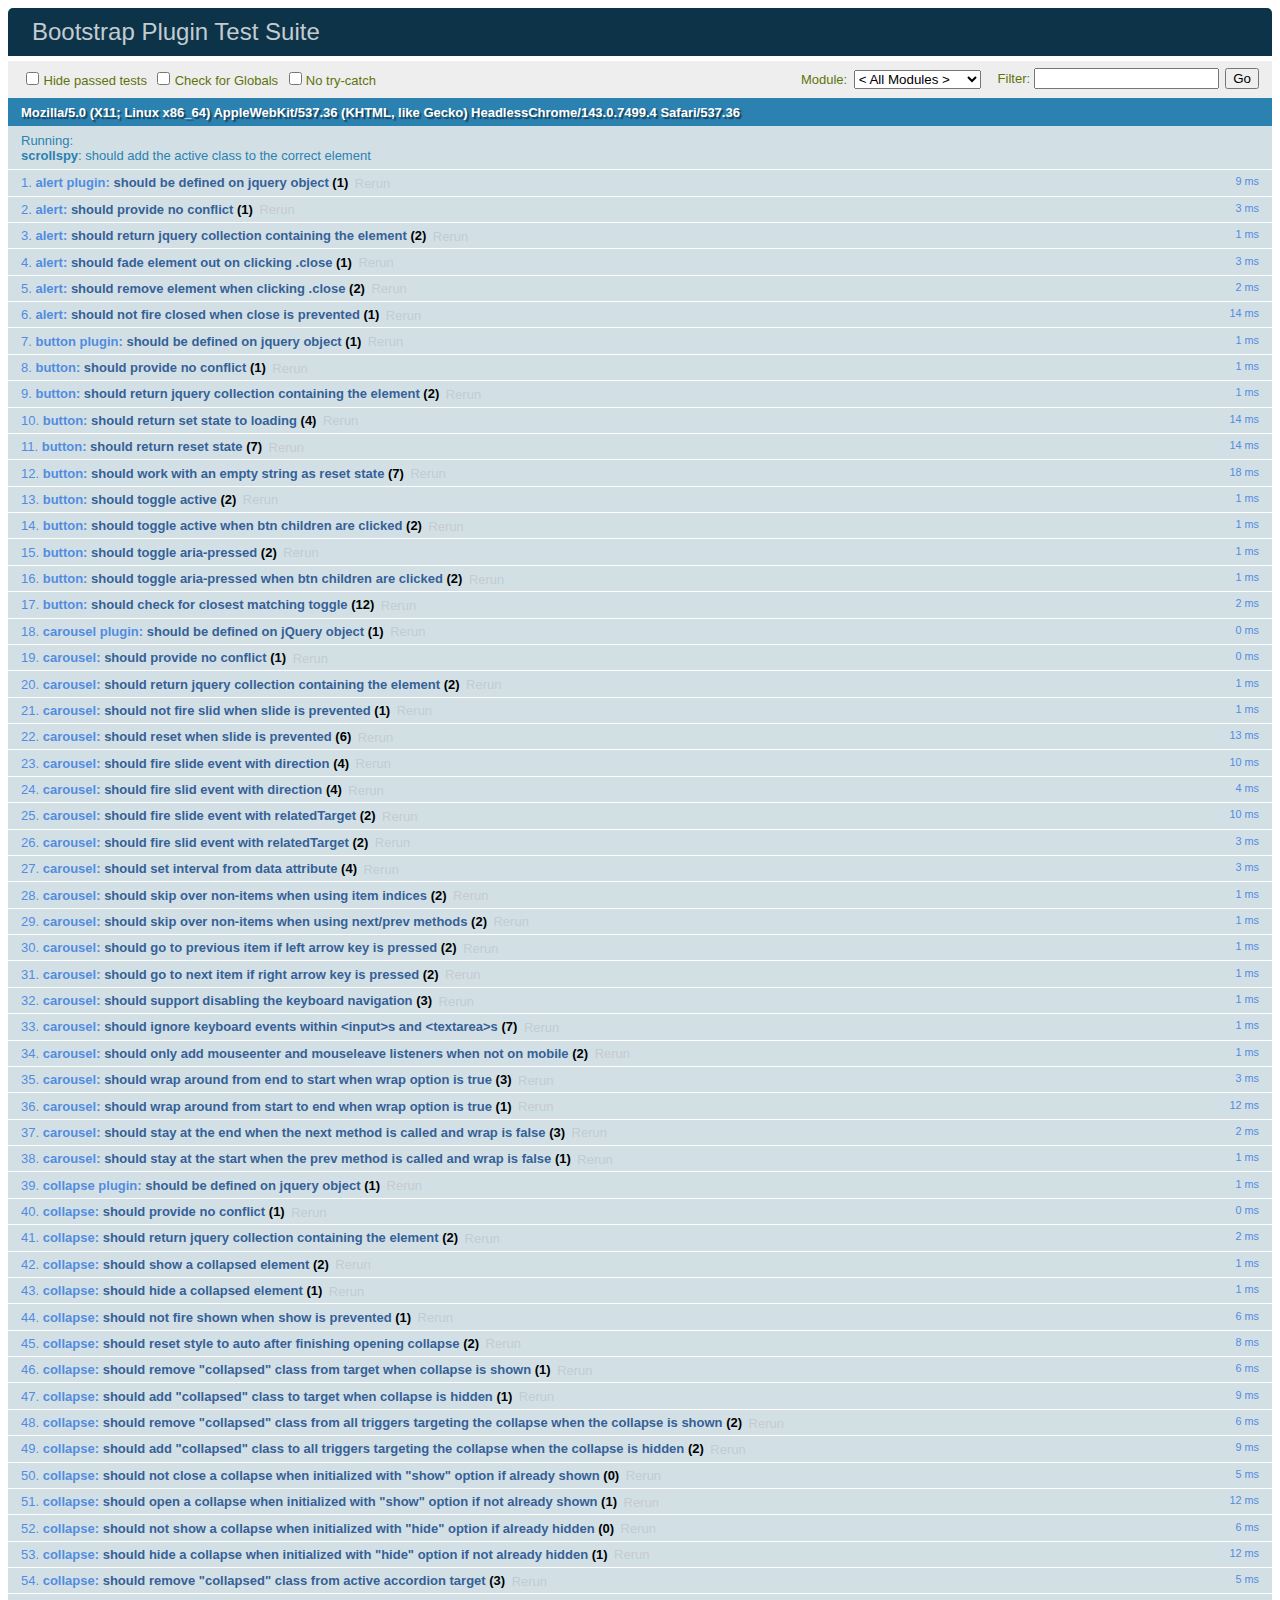
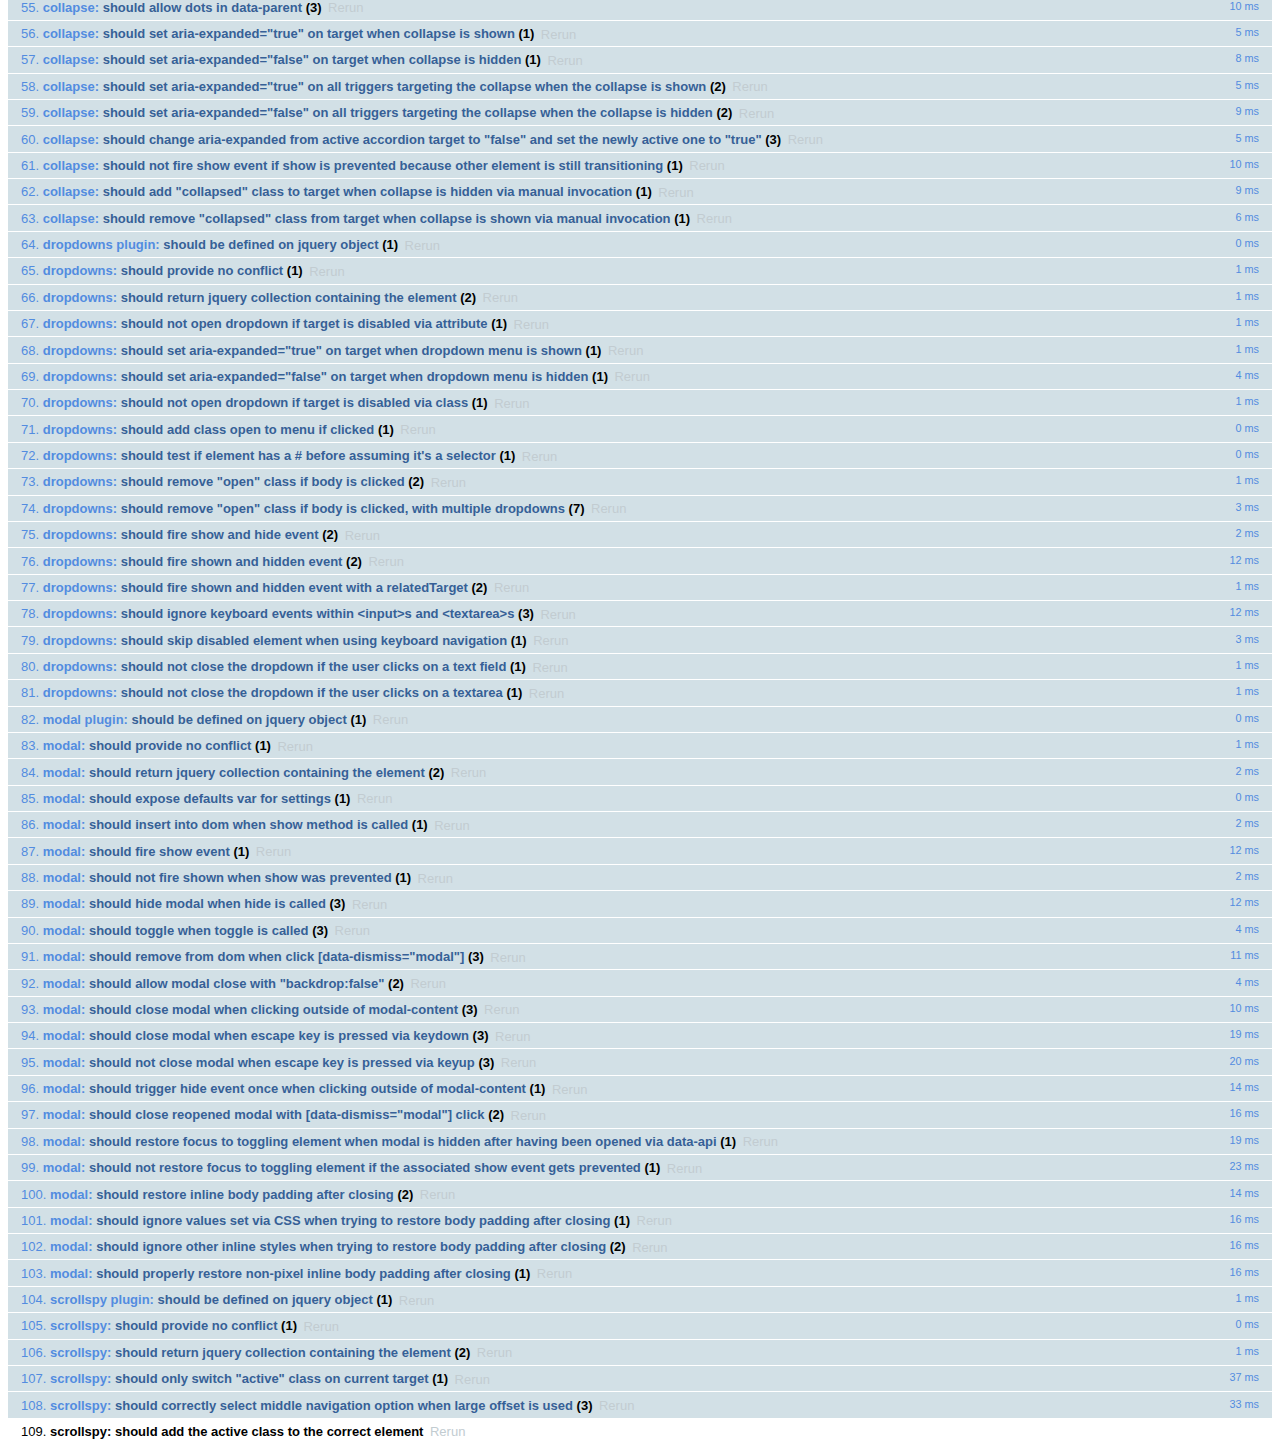
<file: bootstrap-3.3.6/js/tests/index.html>
<!DOCTYPE html>
<html>
  <head>
    <meta charset="utf-8">
    <title>Bootstrap Plugin Test Suite</title>
    <meta name="viewport" content="width=device-width, initial-scale=1">

    <!-- jQuery -->
    <script src="vendor/jquery.min.js"></script>
    <script>
      // Disable jQuery event aliases to ensure we don't accidentally use any of them
      (function () {
        var eventAliases = [
          'blur',
          'focus',
          'focusin',
          'focusout',
          'load',
          'resize',
          'scroll',
          'unload',
          'click',
          'dblclick',
          'mousedown',
          'mouseup',
          'mousemove',
          'mouseover',
          'mouseout',
          'mouseenter',
          'mouseleave',
          'change',
          'select',
          'submit',
          'keydown',
          'keypress',
          'keyup',
          'error',
          'contextmenu',
          'hover',
          'bind',
          'unbind',
          'delegate',
          'undelegate'
        ]
        for (var i = 0; i < eventAliases.length; i++) {
          $.fn[eventAliases[i]] = undefined
        }
      })()
    </script>

    <!-- QUnit -->
    <link rel="stylesheet" href="vendor/qunit.css" media="screen">
    <script src="vendor/qunit.js"></script>
    <script>
      // See https://github.com/axemclion/grunt-saucelabs#test-result-details-with-qunit
      var log = []
      // Require assert.expect in each test
      QUnit.config.requireExpects = true
      QUnit.done(function (testResults) {
        var tests = []
        for (var i = 0, len = log.length; i < len; i++) {
          var details = log[i]
          tests.push({
            name: details.name,
            result: details.result,
            expected: details.expected,
            actual: details.actual,
            source: details.source
          })
        }
        testResults.tests = tests

        window.global_test_results = testResults
      })

      QUnit.testStart(function (testDetails) {
        $(window).scrollTop(0)
        QUnit.log(function (details) {
          if (!details.result) {
            details.name = testDetails.name
            log.push(details)
          }
        })
      })

      // Cleanup
      QUnit.testDone(function () {
        $('#qunit-fixture').empty()
        $('#modal-test, .modal-backdrop').remove()
      })

      // Display fixture on-screen on iOS to avoid false positives
      if (/iPhone|iPad|iPod/.test(navigator.userAgent)) {
        QUnit.begin(function() {
          $('#qunit-fixture').css({ top: 0, left: 0 })
        })

        QUnit.done(function () {
          $('#qunit-fixture').css({ top: '', left: '' })
        })
      }

      // Disable deprecated global QUnit method aliases in preparation for QUnit v2
      (function () {
        var methodNames = [
          'async',
          'asyncTest',
          'deepEqual',
          'equal',
          'expect',
          'module',
          'notDeepEqual',
          'notEqual',
          'notPropEqual',
          'notStrictEqual',
          'ok',
          'propEqual',
          'push',
          'start',
          'stop',
          'strictEqual',
          'test',
          'throws'
        ];
        for (var i = 0; i < methodNames.length; i++) {
          var methodName = methodNames[i];
          window[methodName] = undefined;
        }
      })();
    </script>

    <!-- Plugin sources -->
    <script>$.support.transition = false</script>
    <script src="../../js/alert.js"></script>
    <script src="../../js/button.js"></script>
    <script src="../../js/carousel.js"></script>
    <script src="../../js/collapse.js"></script>
    <script src="../../js/dropdown.js"></script>
    <script src="../../js/modal.js"></script>
    <script src="../../js/scrollspy.js"></script>
    <script src="../../js/tab.js"></script>
    <script src="../../js/tooltip.js"></script>
    <script src="../../js/popover.js"></script>
    <script src="../../js/affix.js"></script>

    <!-- Unit tests -->
    <script src="unit/alert.js"></script>
    <script src="unit/button.js"></script>
    <script src="unit/carousel.js"></script>
    <script src="unit/collapse.js"></script>
    <script src="unit/dropdown.js"></script>
    <script src="unit/modal.js"></script>
    <script src="unit/scrollspy.js"></script>
    <script src="unit/tab.js"></script>
    <script src="unit/tooltip.js"></script>
    <script src="unit/popover.js"></script>
    <script src="unit/affix.js"></script>

  </head>
  <body>
    <div id="qunit-container">
      <div id="qunit"></div>
      <div id="qunit-fixture"></div>
    </div>
  </body>
</html>
</file>
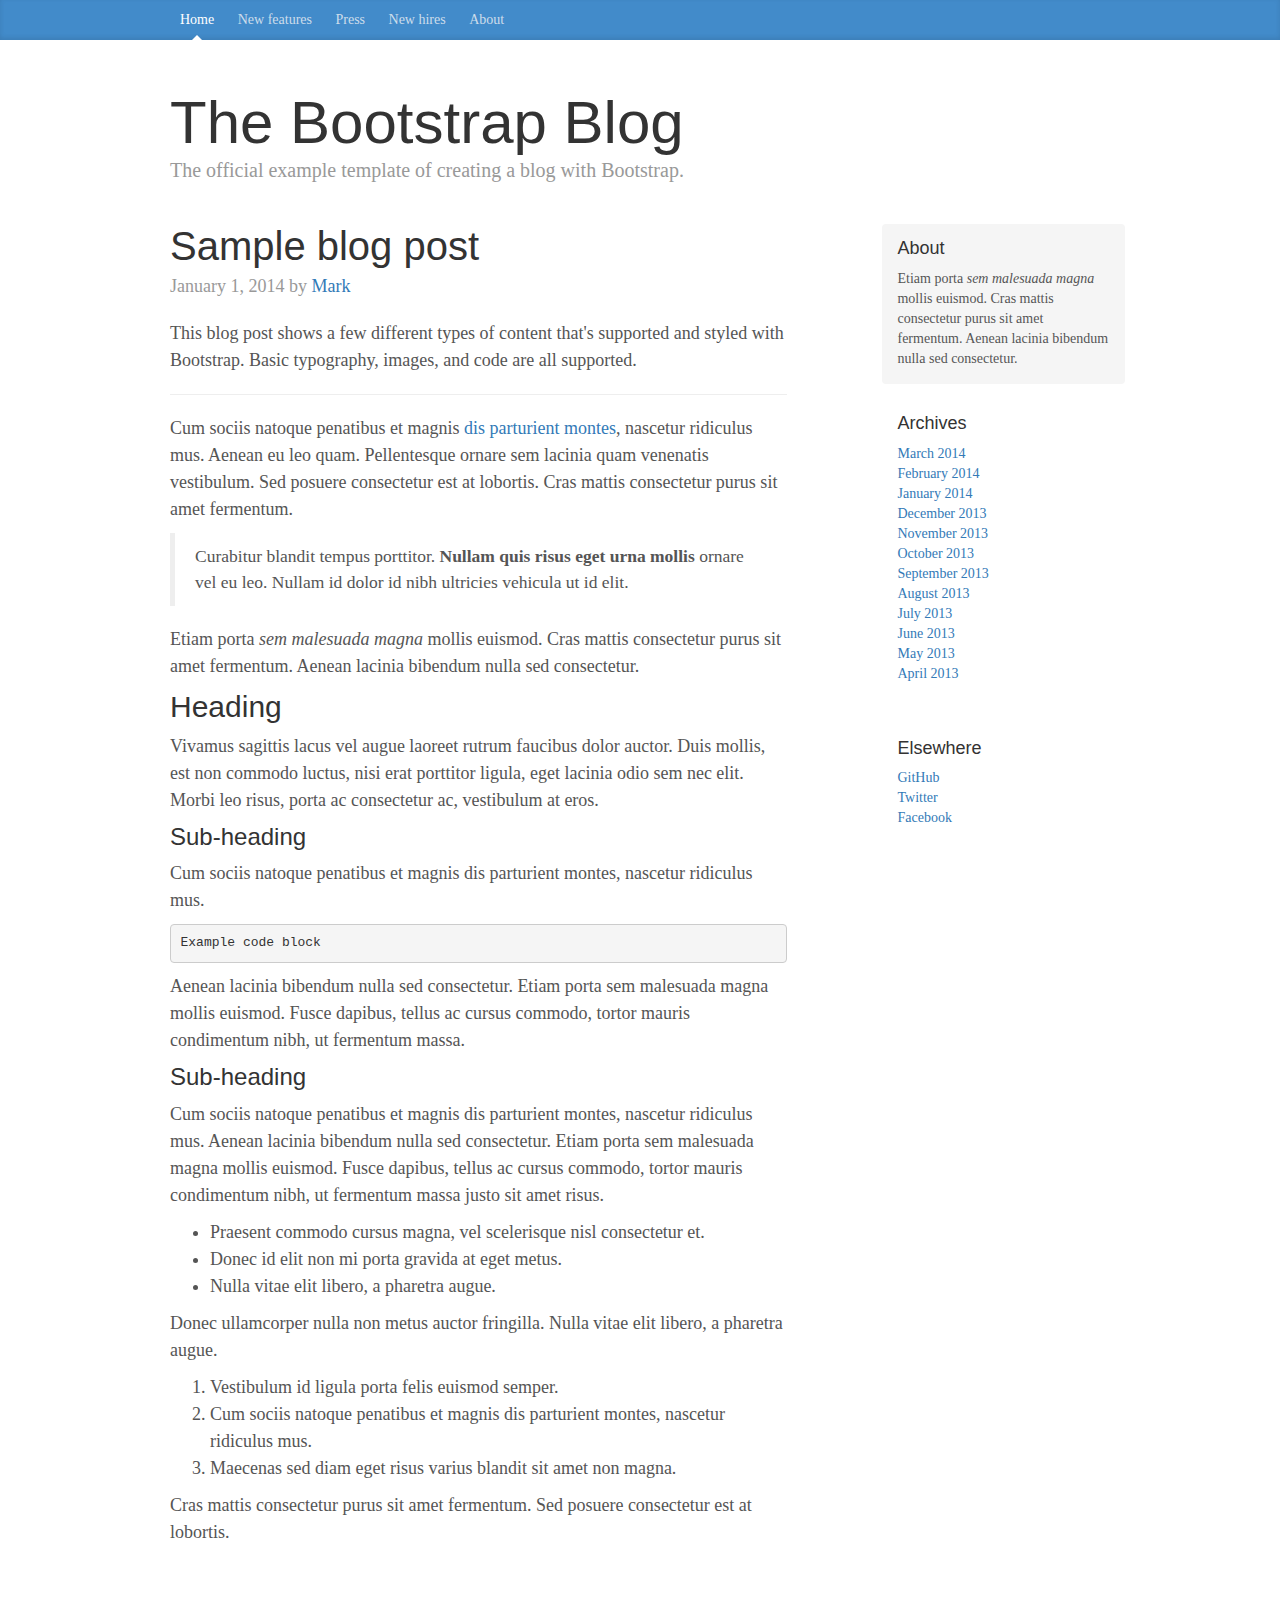
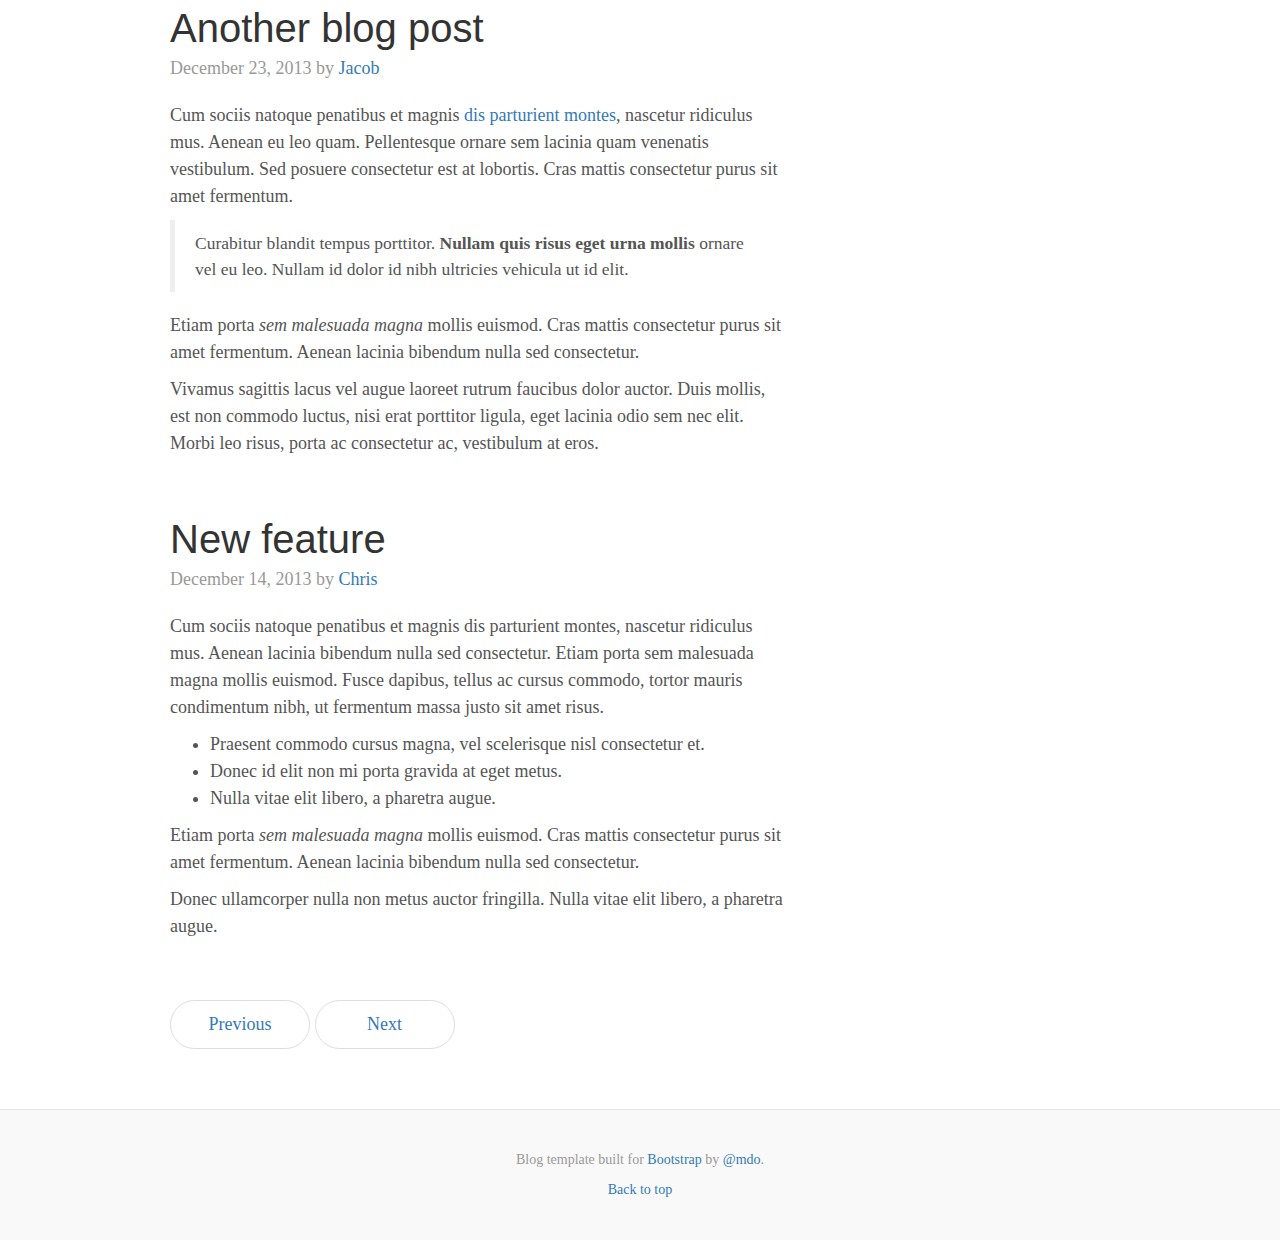
<file: bootstrap-3.3.6/docs/examples/blog/index.html>
<!DOCTYPE html>
<html lang="en">
  <head>
    <meta charset="utf-8">
    <meta http-equiv="X-UA-Compatible" content="IE=edge">
    <meta name="viewport" content="width=device-width, initial-scale=1">
    <!-- The above 3 meta tags *must* come first in the head; any other head content must come *after* these tags -->
    <meta name="description" content="">
    <meta name="author" content="">
    <link rel="icon" href="../../favicon.ico">

    <title>Blog Template for Bootstrap</title>

    <!-- Bootstrap core CSS -->
    <link href="../../dist/css/bootstrap.min.css" rel="stylesheet">

    <!-- IE10 viewport hack for Surface/desktop Windows 8 bug -->
    <link href="../../assets/css/ie10-viewport-bug-workaround.css" rel="stylesheet">

    <!-- Custom styles for this template -->
    <link href="blog.css" rel="stylesheet">

    <!-- Just for debugging purposes. Don't actually copy these 2 lines! -->
    <!--[if lt IE 9]><script src="../../assets/js/ie8-responsive-file-warning.js"></script><![endif]-->
    <script src="../../assets/js/ie-emulation-modes-warning.js"></script>

    <!-- HTML5 shim and Respond.js for IE8 support of HTML5 elements and media queries -->
    <!--[if lt IE 9]>
      <script src="https://oss.maxcdn.com/html5shiv/3.7.2/html5shiv.min.js"></script>
      <script src="https://oss.maxcdn.com/respond/1.4.2/respond.min.js"></script>
    <![endif]-->
  </head>

  <body>

    <div class="blog-masthead">
      <div class="container">
        <nav class="blog-nav">
          <a class="blog-nav-item active" href="#">Home</a>
          <a class="blog-nav-item" href="#">New features</a>
          <a class="blog-nav-item" href="#">Press</a>
          <a class="blog-nav-item" href="#">New hires</a>
          <a class="blog-nav-item" href="#">About</a>
        </nav>
      </div>
    </div>

    <div class="container">

      <div class="blog-header">
        <h1 class="blog-title">The Bootstrap Blog</h1>
        <p class="lead blog-description">The official example template of creating a blog with Bootstrap.</p>
      </div>

      <div class="row">

        <div class="col-sm-8 blog-main">

          <div class="blog-post">
            <h2 class="blog-post-title">Sample blog post</h2>
            <p class="blog-post-meta">January 1, 2014 by <a href="#">Mark</a></p>

            <p>This blog post shows a few different types of content that's supported and styled with Bootstrap. Basic typography, images, and code are all supported.</p>
            <hr>
            <p>Cum sociis natoque penatibus et magnis <a href="#">dis parturient montes</a>, nascetur ridiculus mus. Aenean eu leo quam. Pellentesque ornare sem lacinia quam venenatis vestibulum. Sed posuere consectetur est at lobortis. Cras mattis consectetur purus sit amet fermentum.</p>
            <blockquote>
              <p>Curabitur blandit tempus porttitor. <strong>Nullam quis risus eget urna mollis</strong> ornare vel eu leo. Nullam id dolor id nibh ultricies vehicula ut id elit.</p>
            </blockquote>
            <p>Etiam porta <em>sem malesuada magna</em> mollis euismod. Cras mattis consectetur purus sit amet fermentum. Aenean lacinia bibendum nulla sed consectetur.</p>
            <h2>Heading</h2>
            <p>Vivamus sagittis lacus vel augue laoreet rutrum faucibus dolor auctor. Duis mollis, est non commodo luctus, nisi erat porttitor ligula, eget lacinia odio sem nec elit. Morbi leo risus, porta ac consectetur ac, vestibulum at eros.</p>
            <h3>Sub-heading</h3>
            <p>Cum sociis natoque penatibus et magnis dis parturient montes, nascetur ridiculus mus.</p>
            <pre><code>Example code block</code></pre>
            <p>Aenean lacinia bibendum nulla sed consectetur. Etiam porta sem malesuada magna mollis euismod. Fusce dapibus, tellus ac cursus commodo, tortor mauris condimentum nibh, ut fermentum massa.</p>
            <h3>Sub-heading</h3>
            <p>Cum sociis natoque penatibus et magnis dis parturient montes, nascetur ridiculus mus. Aenean lacinia bibendum nulla sed consectetur. Etiam porta sem malesuada magna mollis euismod. Fusce dapibus, tellus ac cursus commodo, tortor mauris condimentum nibh, ut fermentum massa justo sit amet risus.</p>
            <ul>
              <li>Praesent commodo cursus magna, vel scelerisque nisl consectetur et.</li>
              <li>Donec id elit non mi porta gravida at eget metus.</li>
              <li>Nulla vitae elit libero, a pharetra augue.</li>
            </ul>
            <p>Donec ullamcorper nulla non metus auctor fringilla. Nulla vitae elit libero, a pharetra augue.</p>
            <ol>
              <li>Vestibulum id ligula porta felis euismod semper.</li>
              <li>Cum sociis natoque penatibus et magnis dis parturient montes, nascetur ridiculus mus.</li>
              <li>Maecenas sed diam eget risus varius blandit sit amet non magna.</li>
            </ol>
            <p>Cras mattis consectetur purus sit amet fermentum. Sed posuere consectetur est at lobortis.</p>
          </div><!-- /.blog-post -->

          <div class="blog-post">
            <h2 class="blog-post-title">Another blog post</h2>
            <p class="blog-post-meta">December 23, 2013 by <a href="#">Jacob</a></p>

            <p>Cum sociis natoque penatibus et magnis <a href="#">dis parturient montes</a>, nascetur ridiculus mus. Aenean eu leo quam. Pellentesque ornare sem lacinia quam venenatis vestibulum. Sed posuere consectetur est at lobortis. Cras mattis consectetur purus sit amet fermentum.</p>
            <blockquote>
              <p>Curabitur blandit tempus porttitor. <strong>Nullam quis risus eget urna mollis</strong> ornare vel eu leo. Nullam id dolor id nibh ultricies vehicula ut id elit.</p>
            </blockquote>
            <p>Etiam porta <em>sem malesuada magna</em> mollis euismod. Cras mattis consectetur purus sit amet fermentum. Aenean lacinia bibendum nulla sed consectetur.</p>
            <p>Vivamus sagittis lacus vel augue laoreet rutrum faucibus dolor auctor. Duis mollis, est non commodo luctus, nisi erat porttitor ligula, eget lacinia odio sem nec elit. Morbi leo risus, porta ac consectetur ac, vestibulum at eros.</p>
          </div><!-- /.blog-post -->

          <div class="blog-post">
            <h2 class="blog-post-title">New feature</h2>
            <p class="blog-post-meta">December 14, 2013 by <a href="#">Chris</a></p>

            <p>Cum sociis natoque penatibus et magnis dis parturient montes, nascetur ridiculus mus. Aenean lacinia bibendum nulla sed consectetur. Etiam porta sem malesuada magna mollis euismod. Fusce dapibus, tellus ac cursus commodo, tortor mauris condimentum nibh, ut fermentum massa justo sit amet risus.</p>
            <ul>
              <li>Praesent commodo cursus magna, vel scelerisque nisl consectetur et.</li>
              <li>Donec id elit non mi porta gravida at eget metus.</li>
              <li>Nulla vitae elit libero, a pharetra augue.</li>
            </ul>
            <p>Etiam porta <em>sem malesuada magna</em> mollis euismod. Cras mattis consectetur purus sit amet fermentum. Aenean lacinia bibendum nulla sed consectetur.</p>
            <p>Donec ullamcorper nulla non metus auctor fringilla. Nulla vitae elit libero, a pharetra augue.</p>
          </div><!-- /.blog-post -->

          <nav>
            <ul class="pager">
              <li><a href="#">Previous</a></li>
              <li><a href="#">Next</a></li>
            </ul>
          </nav>

        </div><!-- /.blog-main -->

        <div class="col-sm-3 col-sm-offset-1 blog-sidebar">
          <div class="sidebar-module sidebar-module-inset">
            <h4>About</h4>
            <p>Etiam porta <em>sem malesuada magna</em> mollis euismod. Cras mattis consectetur purus sit amet fermentum. Aenean lacinia bibendum nulla sed consectetur.</p>
          </div>
          <div class="sidebar-module">
            <h4>Archives</h4>
            <ol class="list-unstyled">
              <li><a href="#">March 2014</a></li>
              <li><a href="#">February 2014</a></li>
              <li><a href="#">January 2014</a></li>
              <li><a href="#">December 2013</a></li>
              <li><a href="#">November 2013</a></li>
              <li><a href="#">October 2013</a></li>
              <li><a href="#">September 2013</a></li>
              <li><a href="#">August 2013</a></li>
              <li><a href="#">July 2013</a></li>
              <li><a href="#">June 2013</a></li>
              <li><a href="#">May 2013</a></li>
              <li><a href="#">April 2013</a></li>
            </ol>
          </div>
          <div class="sidebar-module">
            <h4>Elsewhere</h4>
            <ol class="list-unstyled">
              <li><a href="#">GitHub</a></li>
              <li><a href="#">Twitter</a></li>
              <li><a href="#">Facebook</a></li>
            </ol>
          </div>
        </div><!-- /.blog-sidebar -->

      </div><!-- /.row -->

    </div><!-- /.container -->

    <footer class="blog-footer">
      <p>Blog template built for <a href="http://getbootstrap.com">Bootstrap</a> by <a href="https://twitter.com/mdo">@mdo</a>.</p>
      <p>
        <a href="#">Back to top</a>
      </p>
    </footer>


    <!-- Bootstrap core JavaScript
    ================================================== -->
    <!-- Placed at the end of the document so the pages load faster -->
    <script src="https://ajax.googleapis.com/ajax/libs/jquery/1.11.3/jquery.min.js"></script>
    <script>window.jQuery || document.write('<script src="../../assets/js/vendor/jquery.min.js"><\/script>')</script>
    <script src="../../dist/js/bootstrap.min.js"></script>
    <!-- IE10 viewport hack for Surface/desktop Windows 8 bug -->
    <script src="../../assets/js/ie10-viewport-bug-workaround.js"></script>
  </body>
</html>
</file>
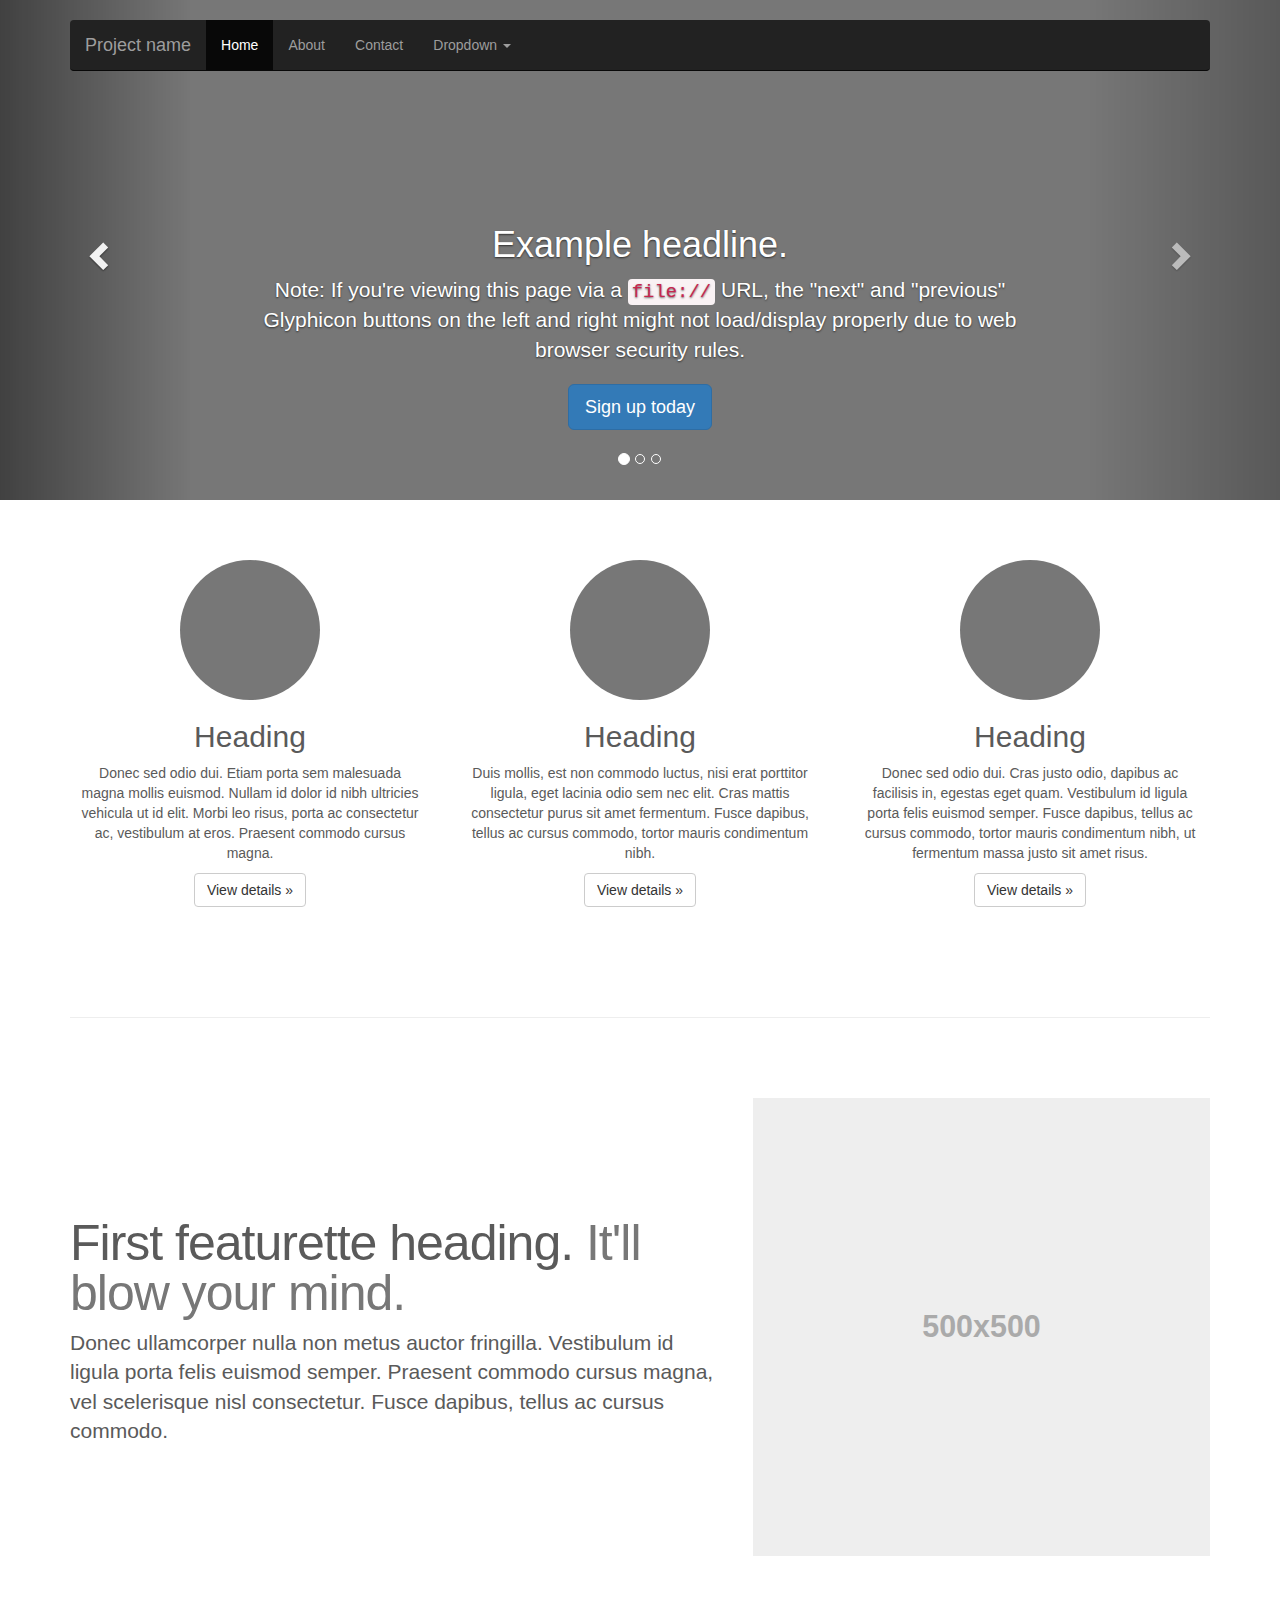
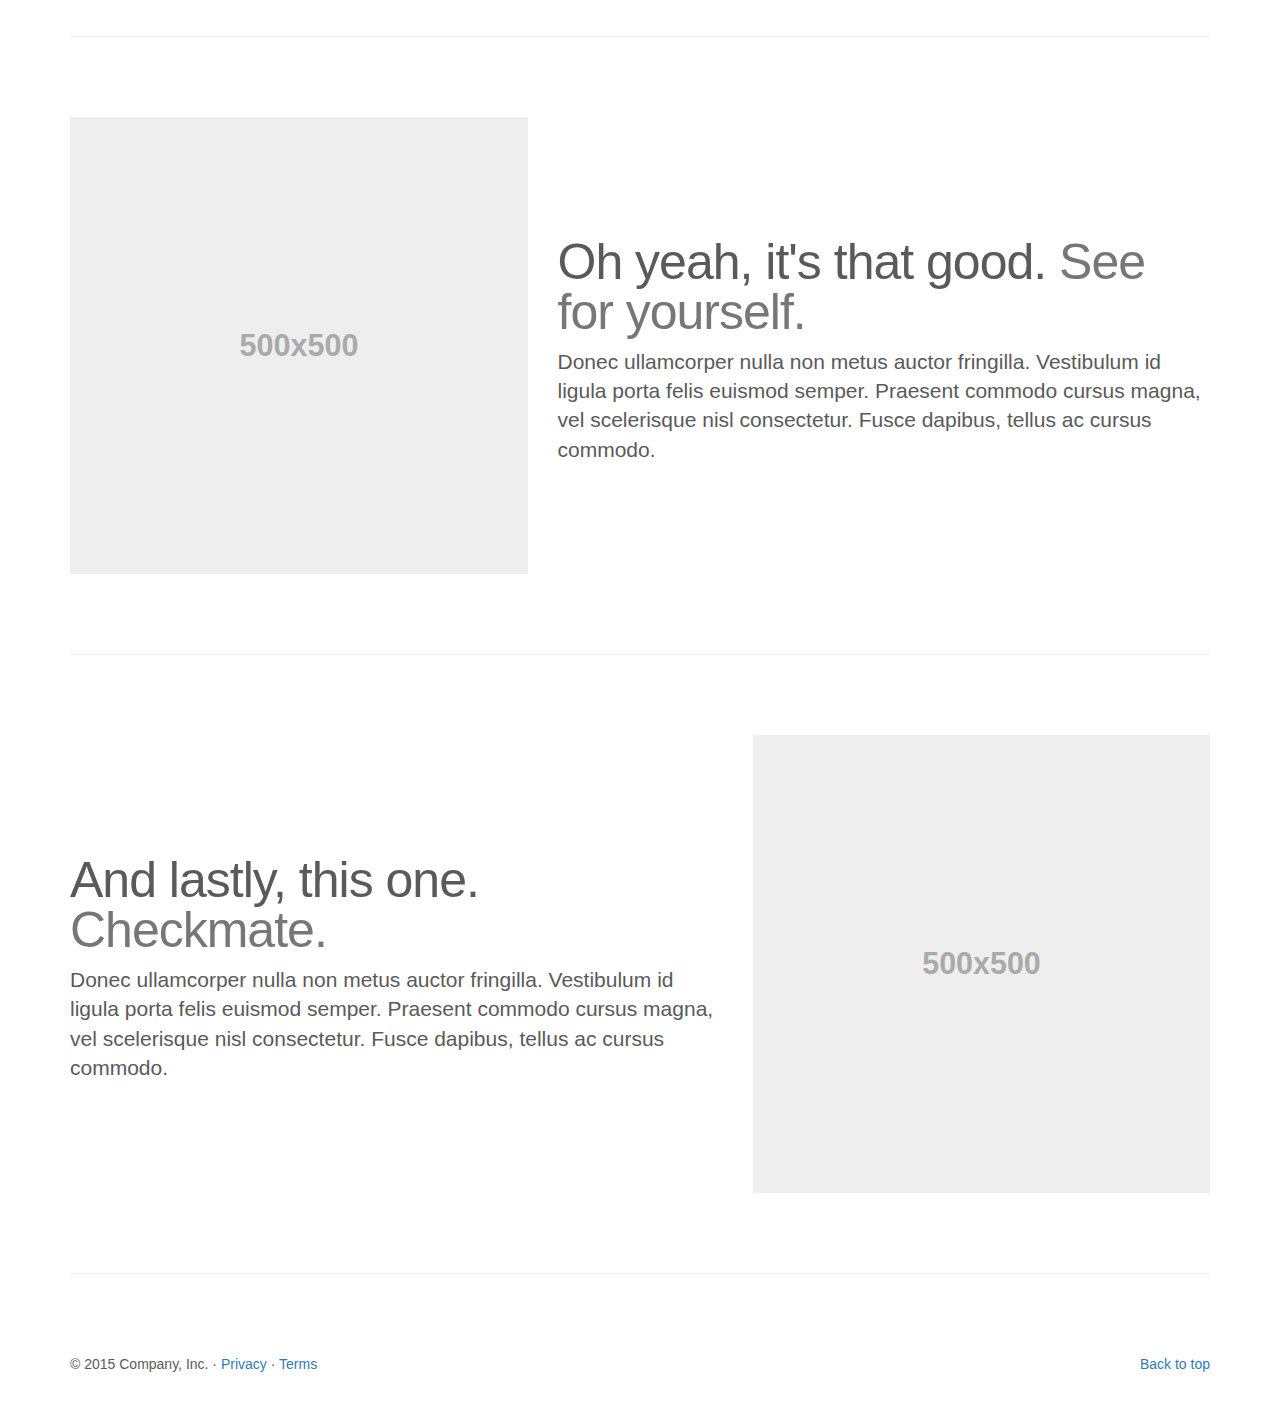
<file: bootstrap-3.3.6/docs/examples/carousel/index.html>
<!DOCTYPE html>
<html lang="en">
  <head>
    <meta charset="utf-8">
    <meta http-equiv="X-UA-Compatible" content="IE=edge">
    <meta name="viewport" content="width=device-width, initial-scale=1">
    <!-- The above 3 meta tags *must* come first in the head; any other head content must come *after* these tags -->
    <meta name="description" content="">
    <meta name="author" content="">
    <link rel="icon" href="../../favicon.ico">

    <title>Carousel Template for Bootstrap</title>

    <!-- Bootstrap core CSS -->
    <link href="../../dist/css/bootstrap.min.css" rel="stylesheet">

    <!-- IE10 viewport hack for Surface/desktop Windows 8 bug -->
    <link href="../../assets/css/ie10-viewport-bug-workaround.css" rel="stylesheet">

    <!-- Just for debugging purposes. Don't actually copy these 2 lines! -->
    <!--[if lt IE 9]><script src="../../assets/js/ie8-responsive-file-warning.js"></script><![endif]-->
    <script src="../../assets/js/ie-emulation-modes-warning.js"></script>

    <!-- HTML5 shim and Respond.js for IE8 support of HTML5 elements and media queries -->
    <!--[if lt IE 9]>
      <script src="https://oss.maxcdn.com/html5shiv/3.7.2/html5shiv.min.js"></script>
      <script src="https://oss.maxcdn.com/respond/1.4.2/respond.min.js"></script>
    <![endif]-->

    <!-- Custom styles for this template -->
    <link href="carousel.css" rel="stylesheet">
  </head>
<!-- NAVBAR
================================================== -->
  <body>
    <div class="navbar-wrapper">
      <div class="container">

        <nav class="navbar navbar-inverse navbar-static-top">
          <div class="container">
            <div class="navbar-header">
              <button type="button" class="navbar-toggle collapsed" data-toggle="collapse" data-target="#navbar" aria-expanded="false" aria-controls="navbar">
                <span class="sr-only">Toggle navigation</span>
                <span class="icon-bar"></span>
                <span class="icon-bar"></span>
                <span class="icon-bar"></span>
              </button>
              <a class="navbar-brand" href="#">Project name</a>
            </div>
            <div id="navbar" class="navbar-collapse collapse">
              <ul class="nav navbar-nav">
                <li class="active"><a href="#">Home</a></li>
                <li><a href="#about">About</a></li>
                <li><a href="#contact">Contact</a></li>
                <li class="dropdown">
                  <a href="#" class="dropdown-toggle" data-toggle="dropdown" role="button" aria-haspopup="true" aria-expanded="false">Dropdown <span class="caret"></span></a>
                  <ul class="dropdown-menu">
                    <li><a href="#">Action</a></li>
                    <li><a href="#">Another action</a></li>
                    <li><a href="#">Something else here</a></li>
                    <li role="separator" class="divider"></li>
                    <li class="dropdown-header">Nav header</li>
                    <li><a href="#">Separated link</a></li>
                    <li><a href="#">One more separated link</a></li>
                  </ul>
                </li>
              </ul>
            </div>
          </div>
        </nav>

      </div>
    </div>


    <!-- Carousel
    ================================================== -->
    <div id="myCarousel" class="carousel slide" data-ride="carousel">
      <!-- Indicators -->
      <ol class="carousel-indicators">
        <li data-target="#myCarousel" data-slide-to="0" class="active"></li>
        <li data-target="#myCarousel" data-slide-to="1"></li>
        <li data-target="#myCarousel" data-slide-to="2"></li>
      </ol>
      <div class="carousel-inner" role="listbox">
        <div class="item active">
          <img class="first-slide" src="[data-uri]" alt="First slide">
          <div class="container">
            <div class="carousel-caption">
              <h1>Example headline.</h1>
              <p>Note: If you're viewing this page via a <code>file://</code> URL, the "next" and "previous" Glyphicon buttons on the left and right might not load/display properly due to web browser security rules.</p>
              <p><a class="btn btn-lg btn-primary" href="#" role="button">Sign up today</a></p>
            </div>
          </div>
        </div>
        <div class="item">
          <img class="second-slide" src="[data-uri]" alt="Second slide">
          <div class="container">
            <div class="carousel-caption">
              <h1>Another example headline.</h1>
              <p>Cras justo odio, dapibus ac facilisis in, egestas eget quam. Donec id elit non mi porta gravida at eget metus. Nullam id dolor id nibh ultricies vehicula ut id elit.</p>
              <p><a class="btn btn-lg btn-primary" href="#" role="button">Learn more</a></p>
            </div>
          </div>
        </div>
        <div class="item">
          <img class="third-slide" src="[data-uri]" alt="Third slide">
          <div class="container">
            <div class="carousel-caption">
              <h1>One more for good measure.</h1>
              <p>Cras justo odio, dapibus ac facilisis in, egestas eget quam. Donec id elit non mi porta gravida at eget metus. Nullam id dolor id nibh ultricies vehicula ut id elit.</p>
              <p><a class="btn btn-lg btn-primary" href="#" role="button">Browse gallery</a></p>
            </div>
          </div>
        </div>
      </div>
      <a class="left carousel-control" href="#myCarousel" role="button" data-slide="prev">
        <span class="glyphicon glyphicon-chevron-left" aria-hidden="true"></span>
        <span class="sr-only">Previous</span>
      </a>
      <a class="right carousel-control" href="#myCarousel" role="button" data-slide="next">
        <span class="glyphicon glyphicon-chevron-right" aria-hidden="true"></span>
        <span class="sr-only">Next</span>
      </a>
    </div><!-- /.carousel -->


    <!-- Marketing messaging and featurettes
    ================================================== -->
    <!-- Wrap the rest of the page in another container to center all the content. -->

    <div class="container marketing">

      <!-- Three columns of text below the carousel -->
      <div class="row">
        <div class="col-lg-4">
          <img class="img-circle" src="[data-uri]" alt="Generic placeholder image" width="140" height="140">
          <h2>Heading</h2>
          <p>Donec sed odio dui. Etiam porta sem malesuada magna mollis euismod. Nullam id dolor id nibh ultricies vehicula ut id elit. Morbi leo risus, porta ac consectetur ac, vestibulum at eros. Praesent commodo cursus magna.</p>
          <p><a class="btn btn-default" href="#" role="button">View details &raquo;</a></p>
        </div><!-- /.col-lg-4 -->
        <div class="col-lg-4">
          <img class="img-circle" src="[data-uri]" alt="Generic placeholder image" width="140" height="140">
          <h2>Heading</h2>
          <p>Duis mollis, est non commodo luctus, nisi erat porttitor ligula, eget lacinia odio sem nec elit. Cras mattis consectetur purus sit amet fermentum. Fusce dapibus, tellus ac cursus commodo, tortor mauris condimentum nibh.</p>
          <p><a class="btn btn-default" href="#" role="button">View details &raquo;</a></p>
        </div><!-- /.col-lg-4 -->
        <div class="col-lg-4">
          <img class="img-circle" src="[data-uri]" alt="Generic placeholder image" width="140" height="140">
          <h2>Heading</h2>
          <p>Donec sed odio dui. Cras justo odio, dapibus ac facilisis in, egestas eget quam. Vestibulum id ligula porta felis euismod semper. Fusce dapibus, tellus ac cursus commodo, tortor mauris condimentum nibh, ut fermentum massa justo sit amet risus.</p>
          <p><a class="btn btn-default" href="#" role="button">View details &raquo;</a></p>
        </div><!-- /.col-lg-4 -->
      </div><!-- /.row -->


      <!-- START THE FEATURETTES -->

      <hr class="featurette-divider">

      <div class="row featurette">
        <div class="col-md-7">
          <h2 class="featurette-heading">First featurette heading. <span class="text-muted">It'll blow your mind.</span></h2>
          <p class="lead">Donec ullamcorper nulla non metus auctor fringilla. Vestibulum id ligula porta felis euismod semper. Praesent commodo cursus magna, vel scelerisque nisl consectetur. Fusce dapibus, tellus ac cursus commodo.</p>
        </div>
        <div class="col-md-5">
          <img class="featurette-image img-responsive center-block" data-src="holder.js/500x500/auto" alt="Generic placeholder image">
        </div>
      </div>

      <hr class="featurette-divider">

      <div class="row featurette">
        <div class="col-md-7 col-md-push-5">
          <h2 class="featurette-heading">Oh yeah, it's that good. <span class="text-muted">See for yourself.</span></h2>
          <p class="lead">Donec ullamcorper nulla non metus auctor fringilla. Vestibulum id ligula porta felis euismod semper. Praesent commodo cursus magna, vel scelerisque nisl consectetur. Fusce dapibus, tellus ac cursus commodo.</p>
        </div>
        <div class="col-md-5 col-md-pull-7">
          <img class="featurette-image img-responsive center-block" data-src="holder.js/500x500/auto" alt="Generic placeholder image">
        </div>
      </div>

      <hr class="featurette-divider">

      <div class="row featurette">
        <div class="col-md-7">
          <h2 class="featurette-heading">And lastly, this one. <span class="text-muted">Checkmate.</span></h2>
          <p class="lead">Donec ullamcorper nulla non metus auctor fringilla. Vestibulum id ligula porta felis euismod semper. Praesent commodo cursus magna, vel scelerisque nisl consectetur. Fusce dapibus, tellus ac cursus commodo.</p>
        </div>
        <div class="col-md-5">
          <img class="featurette-image img-responsive center-block" data-src="holder.js/500x500/auto" alt="Generic placeholder image">
        </div>
      </div>

      <hr class="featurette-divider">

      <!-- /END THE FEATURETTES -->


      <!-- FOOTER -->
      <footer>
        <p class="pull-right"><a href="#">Back to top</a></p>
        <p>&copy; 2015 Company, Inc. &middot; <a href="#">Privacy</a> &middot; <a href="#">Terms</a></p>
      </footer>

    </div><!-- /.container -->


    <!-- Bootstrap core JavaScript
    ================================================== -->
    <!-- Placed at the end of the document so the pages load faster -->
    <script src="https://ajax.googleapis.com/ajax/libs/jquery/1.11.3/jquery.min.js"></script>
    <script>window.jQuery || document.write('<script src="../../assets/js/vendor/jquery.min.js"><\/script>')</script>
    <script src="../../dist/js/bootstrap.min.js"></script>
    <!-- Just to make our placeholder images work. Don't actually copy the next line! -->
    <script src="../../assets/js/vendor/holder.min.js"></script>
    <!-- IE10 viewport hack for Surface/desktop Windows 8 bug -->
    <script src="../../assets/js/ie10-viewport-bug-workaround.js"></script>
  </body>
</html>
</file>
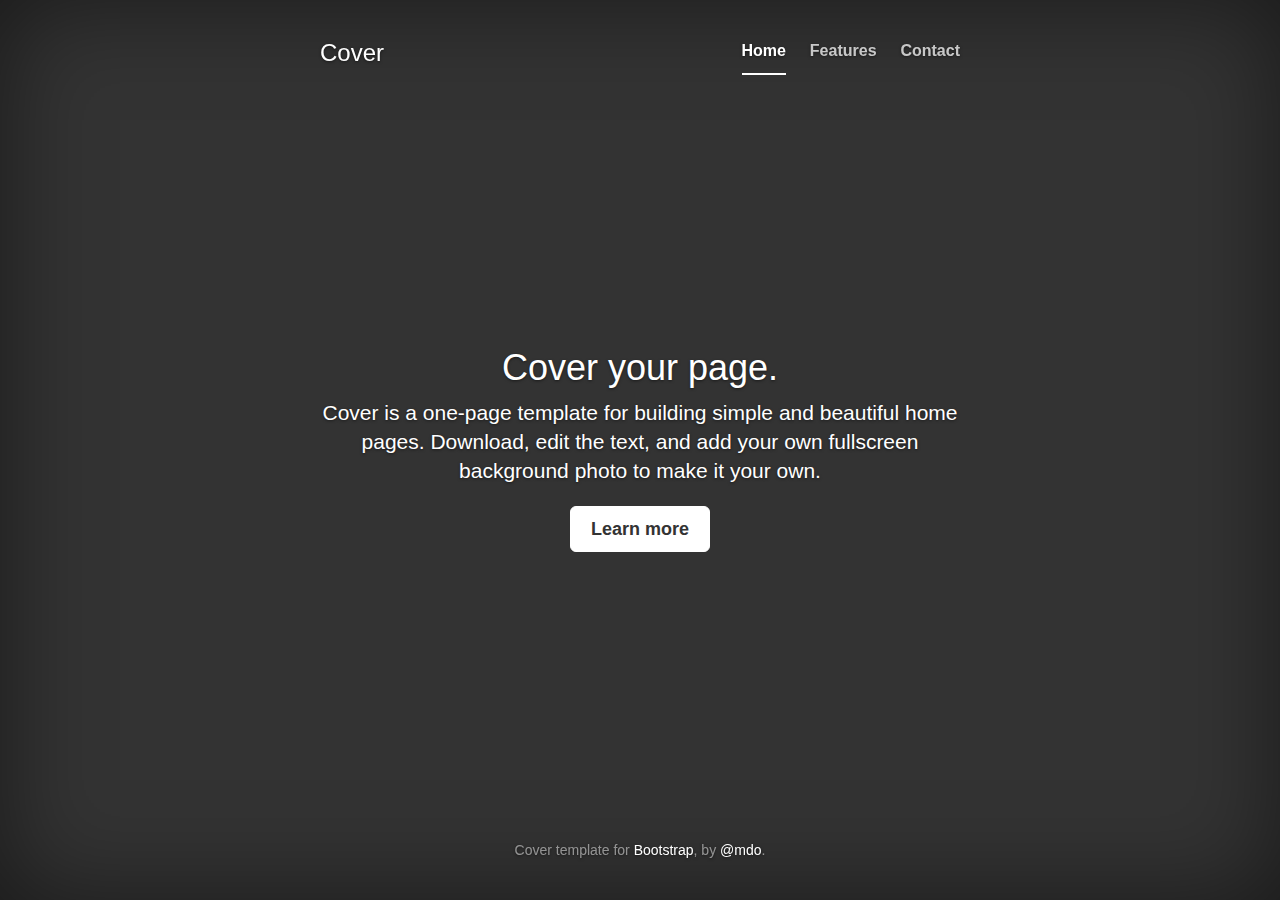
<file: bootstrap-3.3.6/docs/examples/cover/index.html>
<!DOCTYPE html>
<html lang="en">
  <head>
    <meta charset="utf-8">
    <meta http-equiv="X-UA-Compatible" content="IE=edge">
    <meta name="viewport" content="width=device-width, initial-scale=1">
    <!-- The above 3 meta tags *must* come first in the head; any other head content must come *after* these tags -->
    <meta name="description" content="">
    <meta name="author" content="">
    <link rel="icon" href="../../favicon.ico">

    <title>Cover Template for Bootstrap</title>

    <!-- Bootstrap core CSS -->
    <link href="../../dist/css/bootstrap.min.css" rel="stylesheet">

    <!-- IE10 viewport hack for Surface/desktop Windows 8 bug -->
    <link href="../../assets/css/ie10-viewport-bug-workaround.css" rel="stylesheet">

    <!-- Custom styles for this template -->
    <link href="cover.css" rel="stylesheet">

    <!-- Just for debugging purposes. Don't actually copy these 2 lines! -->
    <!--[if lt IE 9]><script src="../../assets/js/ie8-responsive-file-warning.js"></script><![endif]-->
    <script src="../../assets/js/ie-emulation-modes-warning.js"></script>

    <!-- HTML5 shim and Respond.js for IE8 support of HTML5 elements and media queries -->
    <!--[if lt IE 9]>
      <script src="https://oss.maxcdn.com/html5shiv/3.7.2/html5shiv.min.js"></script>
      <script src="https://oss.maxcdn.com/respond/1.4.2/respond.min.js"></script>
    <![endif]-->
  </head>

  <body>

    <div class="site-wrapper">

      <div class="site-wrapper-inner">

        <div class="cover-container">

          <div class="masthead clearfix">
            <div class="inner">
              <h3 class="masthead-brand">Cover</h3>
              <nav>
                <ul class="nav masthead-nav">
                  <li class="active"><a href="#">Home</a></li>
                  <li><a href="#">Features</a></li>
                  <li><a href="#">Contact</a></li>
                </ul>
              </nav>
            </div>
          </div>

          <div class="inner cover">
            <h1 class="cover-heading">Cover your page.</h1>
            <p class="lead">Cover is a one-page template for building simple and beautiful home pages. Download, edit the text, and add your own fullscreen background photo to make it your own.</p>
            <p class="lead">
              <a href="#" class="btn btn-lg btn-default">Learn more</a>
            </p>
          </div>

          <div class="mastfoot">
            <div class="inner">
              <p>Cover template for <a href="http://getbootstrap.com">Bootstrap</a>, by <a href="https://twitter.com/mdo">@mdo</a>.</p>
            </div>
          </div>

        </div>

      </div>

    </div>

    <!-- Bootstrap core JavaScript
    ================================================== -->
    <!-- Placed at the end of the document so the pages load faster -->
    <script src="https://ajax.googleapis.com/ajax/libs/jquery/1.11.3/jquery.min.js"></script>
    <script>window.jQuery || document.write('<script src="../../assets/js/vendor/jquery.min.js"><\/script>')</script>
    <script src="../../dist/js/bootstrap.min.js"></script>
    <!-- IE10 viewport hack for Surface/desktop Windows 8 bug -->
    <script src="../../assets/js/ie10-viewport-bug-workaround.js"></script>
  </body>
</html>
</file>
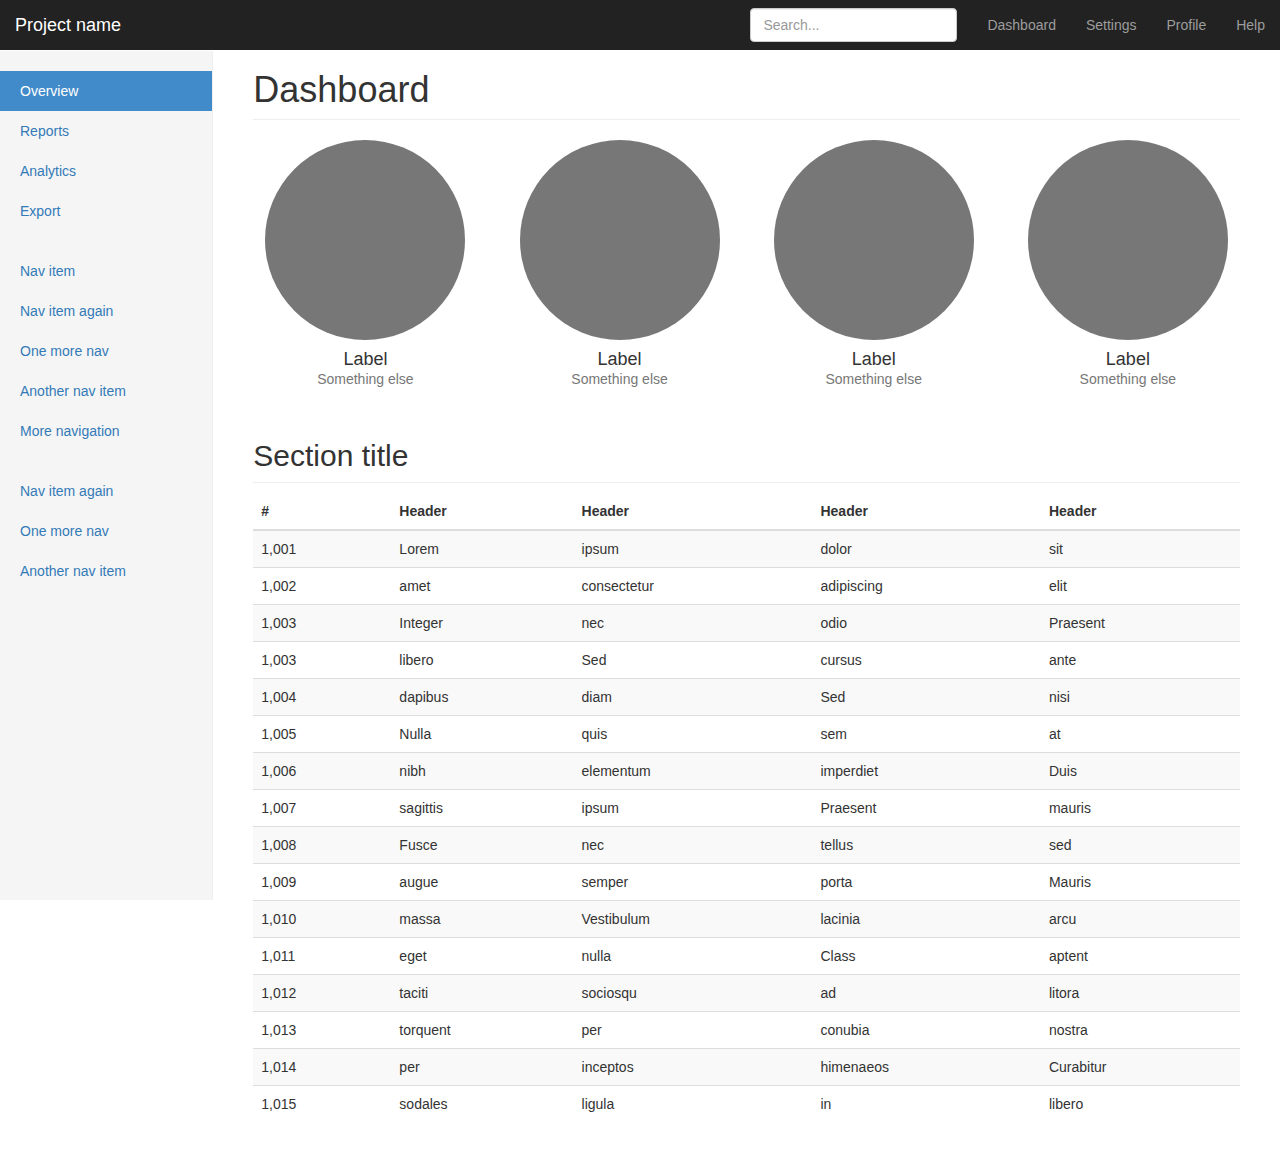
<file: bootstrap-3.3.6/docs/examples/dashboard/index.html>
<!DOCTYPE html>
<html lang="en">
  <head>
    <meta charset="utf-8">
    <meta http-equiv="X-UA-Compatible" content="IE=edge">
    <meta name="viewport" content="width=device-width, initial-scale=1">
    <!-- The above 3 meta tags *must* come first in the head; any other head content must come *after* these tags -->
    <meta name="description" content="">
    <meta name="author" content="">
    <link rel="icon" href="../../favicon.ico">

    <title>Dashboard Template for Bootstrap</title>

    <!-- Bootstrap core CSS -->
    <link href="../../dist/css/bootstrap.min.css" rel="stylesheet">

    <!-- IE10 viewport hack for Surface/desktop Windows 8 bug -->
    <link href="../../assets/css/ie10-viewport-bug-workaround.css" rel="stylesheet">

    <!-- Custom styles for this template -->
    <link href="dashboard.css" rel="stylesheet">

    <!-- Just for debugging purposes. Don't actually copy these 2 lines! -->
    <!--[if lt IE 9]><script src="../../assets/js/ie8-responsive-file-warning.js"></script><![endif]-->
    <script src="../../assets/js/ie-emulation-modes-warning.js"></script>

    <!-- HTML5 shim and Respond.js for IE8 support of HTML5 elements and media queries -->
    <!--[if lt IE 9]>
      <script src="https://oss.maxcdn.com/html5shiv/3.7.2/html5shiv.min.js"></script>
      <script src="https://oss.maxcdn.com/respond/1.4.2/respond.min.js"></script>
    <![endif]-->
  </head>

  <body>

    <nav class="navbar navbar-inverse navbar-fixed-top">
      <div class="container-fluid">
        <div class="navbar-header">
          <button type="button" class="navbar-toggle collapsed" data-toggle="collapse" data-target="#navbar" aria-expanded="false" aria-controls="navbar">
            <span class="sr-only">Toggle navigation</span>
            <span class="icon-bar"></span>
            <span class="icon-bar"></span>
            <span class="icon-bar"></span>
          </button>
          <a class="navbar-brand" href="#">Project name</a>
        </div>
        <div id="navbar" class="navbar-collapse collapse">
          <ul class="nav navbar-nav navbar-right">
            <li><a href="#">Dashboard</a></li>
            <li><a href="#">Settings</a></li>
            <li><a href="#">Profile</a></li>
            <li><a href="#">Help</a></li>
          </ul>
          <form class="navbar-form navbar-right">
            <input type="text" class="form-control" placeholder="Search...">
          </form>
        </div>
      </div>
    </nav>

    <div class="container-fluid">
      <div class="row">
        <div class="col-sm-3 col-md-2 sidebar">
          <ul class="nav nav-sidebar">
            <li class="active"><a href="#">Overview <span class="sr-only">(current)</span></a></li>
            <li><a href="#">Reports</a></li>
            <li><a href="#">Analytics</a></li>
            <li><a href="#">Export</a></li>
          </ul>
          <ul class="nav nav-sidebar">
            <li><a href="">Nav item</a></li>
            <li><a href="">Nav item again</a></li>
            <li><a href="">One more nav</a></li>
            <li><a href="">Another nav item</a></li>
            <li><a href="">More navigation</a></li>
          </ul>
          <ul class="nav nav-sidebar">
            <li><a href="">Nav item again</a></li>
            <li><a href="">One more nav</a></li>
            <li><a href="">Another nav item</a></li>
          </ul>
        </div>
        <div class="col-sm-9 col-sm-offset-3 col-md-10 col-md-offset-2 main">
          <h1 class="page-header">Dashboard</h1>

          <div class="row placeholders">
            <div class="col-xs-6 col-sm-3 placeholder">
              <img src="[data-uri]" width="200" height="200" class="img-responsive" alt="Generic placeholder thumbnail">
              <h4>Label</h4>
              <span class="text-muted">Something else</span>
            </div>
            <div class="col-xs-6 col-sm-3 placeholder">
              <img src="[data-uri]" width="200" height="200" class="img-responsive" alt="Generic placeholder thumbnail">
              <h4>Label</h4>
              <span class="text-muted">Something else</span>
            </div>
            <div class="col-xs-6 col-sm-3 placeholder">
              <img src="[data-uri]" width="200" height="200" class="img-responsive" alt="Generic placeholder thumbnail">
              <h4>Label</h4>
              <span class="text-muted">Something else</span>
            </div>
            <div class="col-xs-6 col-sm-3 placeholder">
              <img src="[data-uri]" width="200" height="200" class="img-responsive" alt="Generic placeholder thumbnail">
              <h4>Label</h4>
              <span class="text-muted">Something else</span>
            </div>
          </div>

          <h2 class="sub-header">Section title</h2>
          <div class="table-responsive">
            <table class="table table-striped">
              <thead>
                <tr>
                  <th>#</th>
                  <th>Header</th>
                  <th>Header</th>
                  <th>Header</th>
                  <th>Header</th>
                </tr>
              </thead>
              <tbody>
                <tr>
                  <td>1,001</td>
                  <td>Lorem</td>
                  <td>ipsum</td>
                  <td>dolor</td>
                  <td>sit</td>
                </tr>
                <tr>
                  <td>1,002</td>
                  <td>amet</td>
                  <td>consectetur</td>
                  <td>adipiscing</td>
                  <td>elit</td>
                </tr>
                <tr>
                  <td>1,003</td>
                  <td>Integer</td>
                  <td>nec</td>
                  <td>odio</td>
                  <td>Praesent</td>
                </tr>
                <tr>
                  <td>1,003</td>
                  <td>libero</td>
                  <td>Sed</td>
                  <td>cursus</td>
                  <td>ante</td>
                </tr>
                <tr>
                  <td>1,004</td>
                  <td>dapibus</td>
                  <td>diam</td>
                  <td>Sed</td>
                  <td>nisi</td>
                </tr>
                <tr>
                  <td>1,005</td>
                  <td>Nulla</td>
                  <td>quis</td>
                  <td>sem</td>
                  <td>at</td>
                </tr>
                <tr>
                  <td>1,006</td>
                  <td>nibh</td>
                  <td>elementum</td>
                  <td>imperdiet</td>
                  <td>Duis</td>
                </tr>
                <tr>
                  <td>1,007</td>
                  <td>sagittis</td>
                  <td>ipsum</td>
                  <td>Praesent</td>
                  <td>mauris</td>
                </tr>
                <tr>
                  <td>1,008</td>
                  <td>Fusce</td>
                  <td>nec</td>
                  <td>tellus</td>
                  <td>sed</td>
                </tr>
                <tr>
                  <td>1,009</td>
                  <td>augue</td>
                  <td>semper</td>
                  <td>porta</td>
                  <td>Mauris</td>
                </tr>
                <tr>
                  <td>1,010</td>
                  <td>massa</td>
                  <td>Vestibulum</td>
                  <td>lacinia</td>
                  <td>arcu</td>
                </tr>
                <tr>
                  <td>1,011</td>
                  <td>eget</td>
                  <td>nulla</td>
                  <td>Class</td>
                  <td>aptent</td>
                </tr>
                <tr>
                  <td>1,012</td>
                  <td>taciti</td>
                  <td>sociosqu</td>
                  <td>ad</td>
                  <td>litora</td>
                </tr>
                <tr>
                  <td>1,013</td>
                  <td>torquent</td>
                  <td>per</td>
                  <td>conubia</td>
                  <td>nostra</td>
                </tr>
                <tr>
                  <td>1,014</td>
                  <td>per</td>
                  <td>inceptos</td>
                  <td>himenaeos</td>
                  <td>Curabitur</td>
                </tr>
                <tr>
                  <td>1,015</td>
                  <td>sodales</td>
                  <td>ligula</td>
                  <td>in</td>
                  <td>libero</td>
                </tr>
              </tbody>
            </table>
          </div>
        </div>
      </div>
    </div>

    <!-- Bootstrap core JavaScript
    ================================================== -->
    <!-- Placed at the end of the document so the pages load faster -->
    <script src="https://ajax.googleapis.com/ajax/libs/jquery/1.11.3/jquery.min.js"></script>
    <script>window.jQuery || document.write('<script src="../../assets/js/vendor/jquery.min.js"><\/script>')</script>
    <script src="../../dist/js/bootstrap.min.js"></script>
    <!-- Just to make our placeholder images work. Don't actually copy the next line! -->
    <script src="../../assets/js/vendor/holder.min.js"></script>
    <!-- IE10 viewport hack for Surface/desktop Windows 8 bug -->
    <script src="../../assets/js/ie10-viewport-bug-workaround.js"></script>
  </body>
</html>
</file>
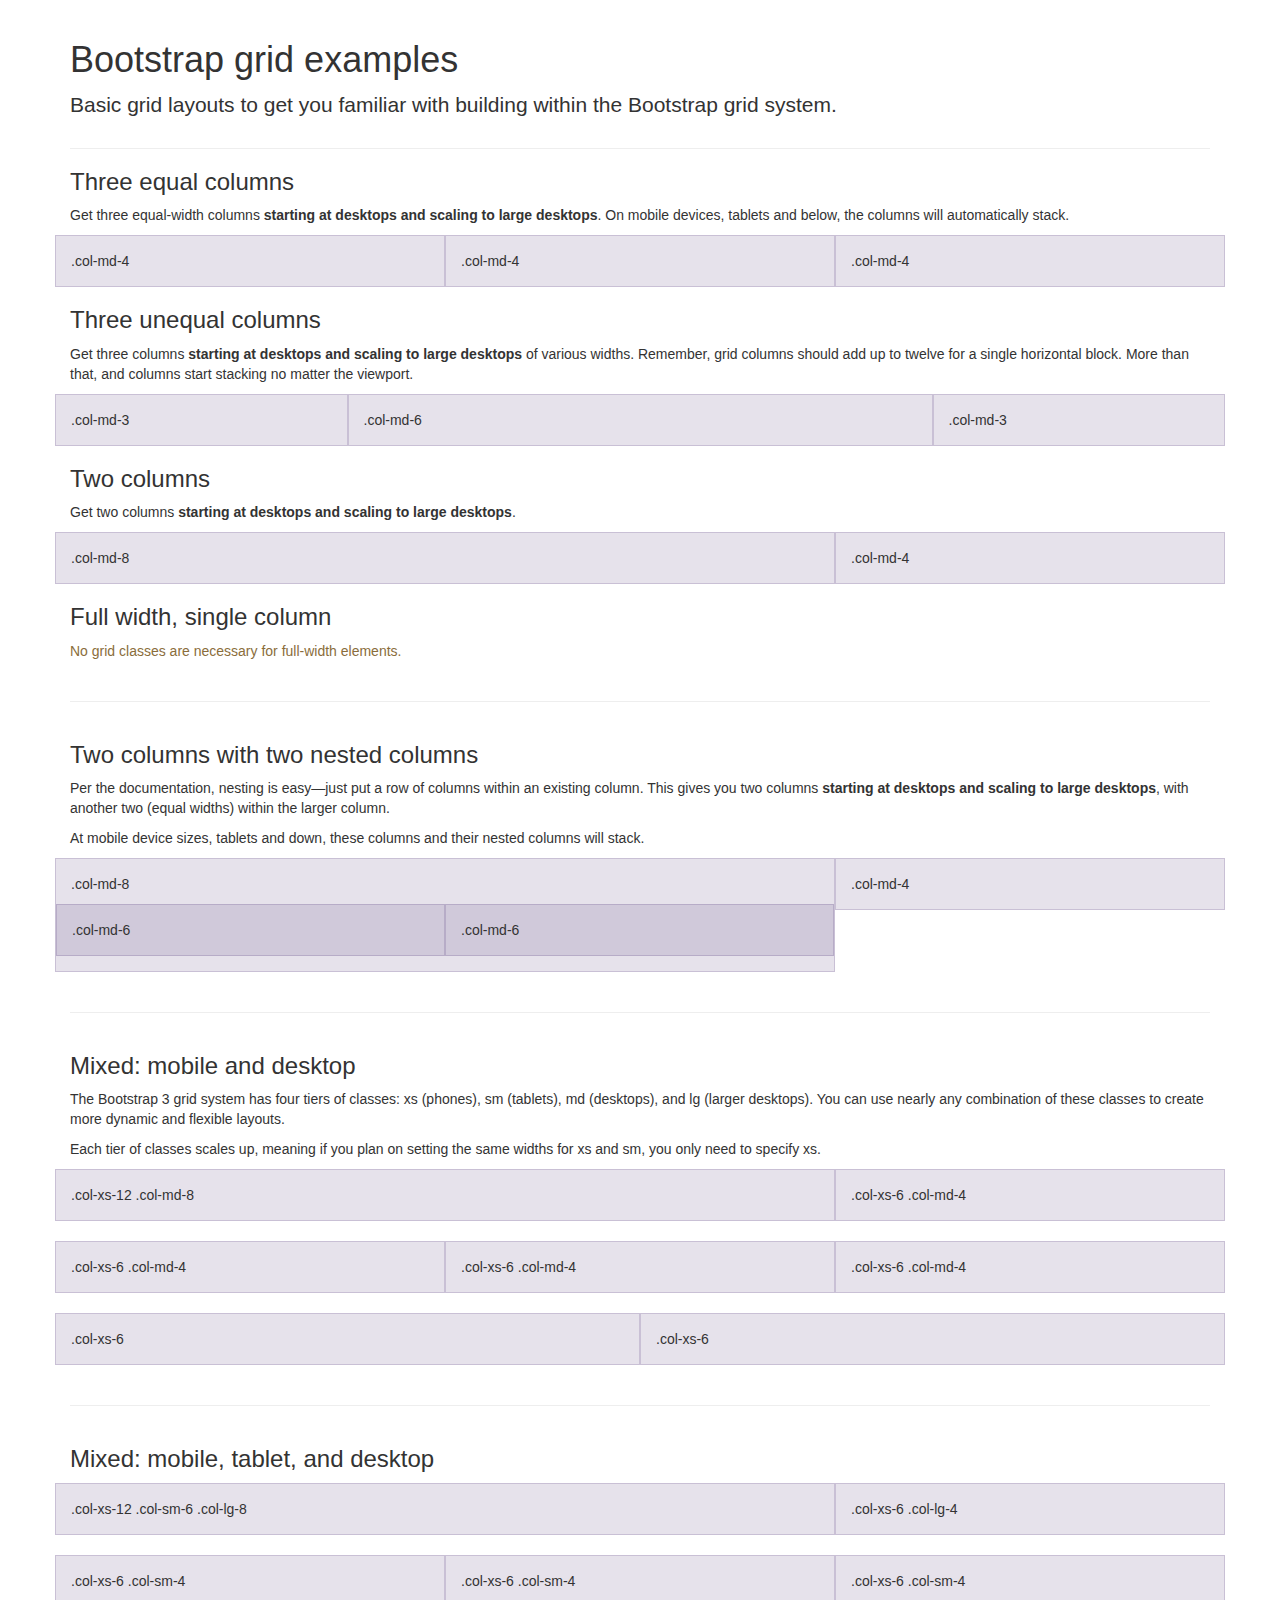
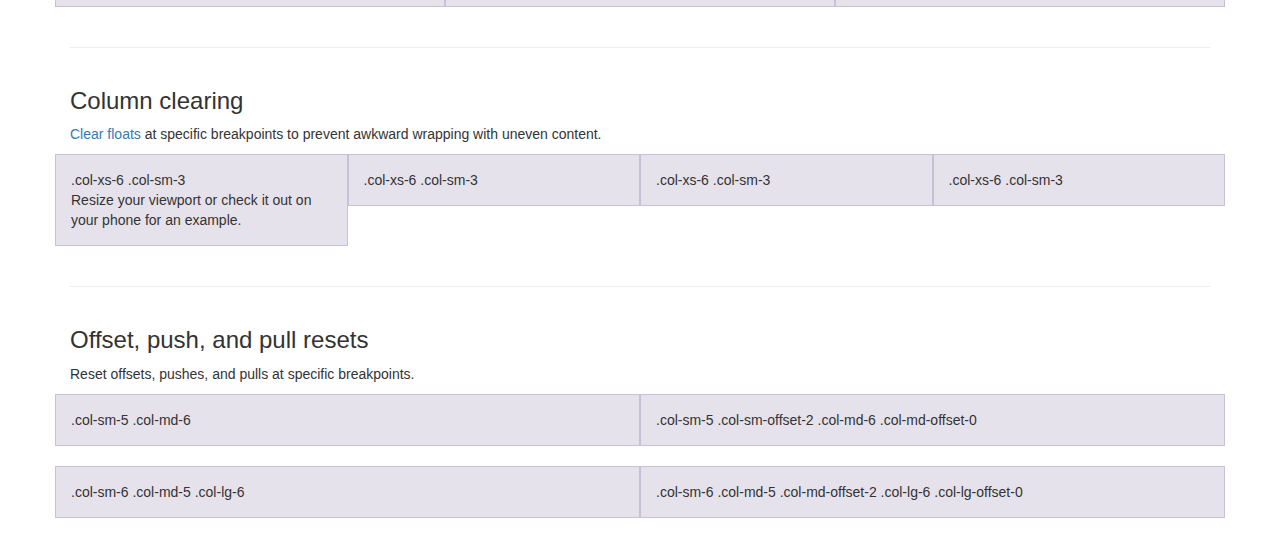
<file: bootstrap-3.3.6/docs/examples/grid/index.html>
<!DOCTYPE html>
<html lang="en">
  <head>
    <meta charset="utf-8">
    <meta http-equiv="X-UA-Compatible" content="IE=edge">
    <meta name="viewport" content="width=device-width, initial-scale=1">
    <!-- The above 3 meta tags *must* come first in the head; any other head content must come *after* these tags -->
    <meta name="description" content="">
    <meta name="author" content="">
    <link rel="icon" href="../../favicon.ico">

    <title>Grid Template for Bootstrap</title>

    <!-- Bootstrap core CSS -->
    <link href="../../dist/css/bootstrap.min.css" rel="stylesheet">

    <!-- IE10 viewport hack for Surface/desktop Windows 8 bug -->
    <link href="../../assets/css/ie10-viewport-bug-workaround.css" rel="stylesheet">

    <!-- Custom styles for this template -->
    <link href="grid.css" rel="stylesheet">

    <!-- Just for debugging purposes. Don't actually copy these 2 lines! -->
    <!--[if lt IE 9]><script src="../../assets/js/ie8-responsive-file-warning.js"></script><![endif]-->
    <script src="../../assets/js/ie-emulation-modes-warning.js"></script>

    <!-- HTML5 shim and Respond.js for IE8 support of HTML5 elements and media queries -->
    <!--[if lt IE 9]>
      <script src="https://oss.maxcdn.com/html5shiv/3.7.2/html5shiv.min.js"></script>
      <script src="https://oss.maxcdn.com/respond/1.4.2/respond.min.js"></script>
    <![endif]-->
  </head>

  <body>
    <div class="container">

      <div class="page-header">
        <h1>Bootstrap grid examples</h1>
        <p class="lead">Basic grid layouts to get you familiar with building within the Bootstrap grid system.</p>
      </div>

      <h3>Three equal columns</h3>
      <p>Get three equal-width columns <strong>starting at desktops and scaling to large desktops</strong>. On mobile devices, tablets and below, the columns will automatically stack.</p>
      <div class="row">
        <div class="col-md-4">.col-md-4</div>
        <div class="col-md-4">.col-md-4</div>
        <div class="col-md-4">.col-md-4</div>
      </div>

      <h3>Three unequal columns</h3>
      <p>Get three columns <strong>starting at desktops and scaling to large desktops</strong> of various widths. Remember, grid columns should add up to twelve for a single horizontal block. More than that, and columns start stacking no matter the viewport.</p>
      <div class="row">
        <div class="col-md-3">.col-md-3</div>
        <div class="col-md-6">.col-md-6</div>
        <div class="col-md-3">.col-md-3</div>
      </div>

      <h3>Two columns</h3>
      <p>Get two columns <strong>starting at desktops and scaling to large desktops</strong>.</p>
      <div class="row">
        <div class="col-md-8">.col-md-8</div>
        <div class="col-md-4">.col-md-4</div>
      </div>

      <h3>Full width, single column</h3>
      <p class="text-warning">No grid classes are necessary for full-width elements.</p>

      <hr>

      <h3>Two columns with two nested columns</h3>
      <p>Per the documentation, nesting is easy—just put a row of columns within an existing column. This gives you two columns <strong>starting at desktops and scaling to large desktops</strong>, with another two (equal widths) within the larger column.</p>
      <p>At mobile device sizes, tablets and down, these columns and their nested columns will stack.</p>
      <div class="row">
        <div class="col-md-8">
          .col-md-8
          <div class="row">
            <div class="col-md-6">.col-md-6</div>
            <div class="col-md-6">.col-md-6</div>
          </div>
        </div>
        <div class="col-md-4">.col-md-4</div>
      </div>

      <hr>

      <h3>Mixed: mobile and desktop</h3>
      <p>The Bootstrap 3 grid system has four tiers of classes: xs (phones), sm (tablets), md (desktops), and lg (larger desktops). You can use nearly any combination of these classes to create more dynamic and flexible layouts.</p>
      <p>Each tier of classes scales up, meaning if you plan on setting the same widths for xs and sm, you only need to specify xs.</p>
      <div class="row">
        <div class="col-xs-12 col-md-8">.col-xs-12 .col-md-8</div>
        <div class="col-xs-6 col-md-4">.col-xs-6 .col-md-4</div>
      </div>
      <div class="row">
        <div class="col-xs-6 col-md-4">.col-xs-6 .col-md-4</div>
        <div class="col-xs-6 col-md-4">.col-xs-6 .col-md-4</div>
        <div class="col-xs-6 col-md-4">.col-xs-6 .col-md-4</div>
      </div>
      <div class="row">
        <div class="col-xs-6">.col-xs-6</div>
        <div class="col-xs-6">.col-xs-6</div>
      </div>

      <hr>

      <h3>Mixed: mobile, tablet, and desktop</h3>
      <p></p>
      <div class="row">
        <div class="col-xs-12 col-sm-6 col-lg-8">.col-xs-12 .col-sm-6 .col-lg-8</div>
        <div class="col-xs-6 col-lg-4">.col-xs-6 .col-lg-4</div>
      </div>
      <div class="row">
        <div class="col-xs-6 col-sm-4">.col-xs-6 .col-sm-4</div>
        <div class="col-xs-6 col-sm-4">.col-xs-6 .col-sm-4</div>
        <div class="col-xs-6 col-sm-4">.col-xs-6 .col-sm-4</div>
      </div>

      <hr>

      <h3>Column clearing</h3>
      <p><a href="http://getbootstrap.com/css/#grid-responsive-resets">Clear floats</a> at specific breakpoints to prevent awkward wrapping with uneven content.</p>
      <div class="row">
        <div class="col-xs-6 col-sm-3">
          .col-xs-6 .col-sm-3
          <br>
          Resize your viewport or check it out on your phone for an example.
        </div>
        <div class="col-xs-6 col-sm-3">.col-xs-6 .col-sm-3</div>

        <!-- Add the extra clearfix for only the required viewport -->
        <div class="clearfix visible-xs"></div>

        <div class="col-xs-6 col-sm-3">.col-xs-6 .col-sm-3</div>
        <div class="col-xs-6 col-sm-3">.col-xs-6 .col-sm-3</div>
      </div>

      <hr>

      <h3>Offset, push, and pull resets</h3>
      <p>Reset offsets, pushes, and pulls at specific breakpoints.</p>
      <div class="row">
        <div class="col-sm-5 col-md-6">.col-sm-5 .col-md-6</div>
        <div class="col-sm-5 col-sm-offset-2 col-md-6 col-md-offset-0">.col-sm-5 .col-sm-offset-2 .col-md-6 .col-md-offset-0</div>
      </div>
      <div class="row">
        <div class="col-sm-6 col-md-5 col-lg-6">.col-sm-6 .col-md-5 .col-lg-6</div>
        <div class="col-sm-6 col-md-5 col-md-offset-2 col-lg-6 col-lg-offset-0">.col-sm-6 .col-md-5 .col-md-offset-2 .col-lg-6 .col-lg-offset-0</div>
      </div>


    </div> <!-- /container -->


    <!-- IE10 viewport hack for Surface/desktop Windows 8 bug -->
    <script src="../../assets/js/ie10-viewport-bug-workaround.js"></script>
  </body>
</html>
</file>
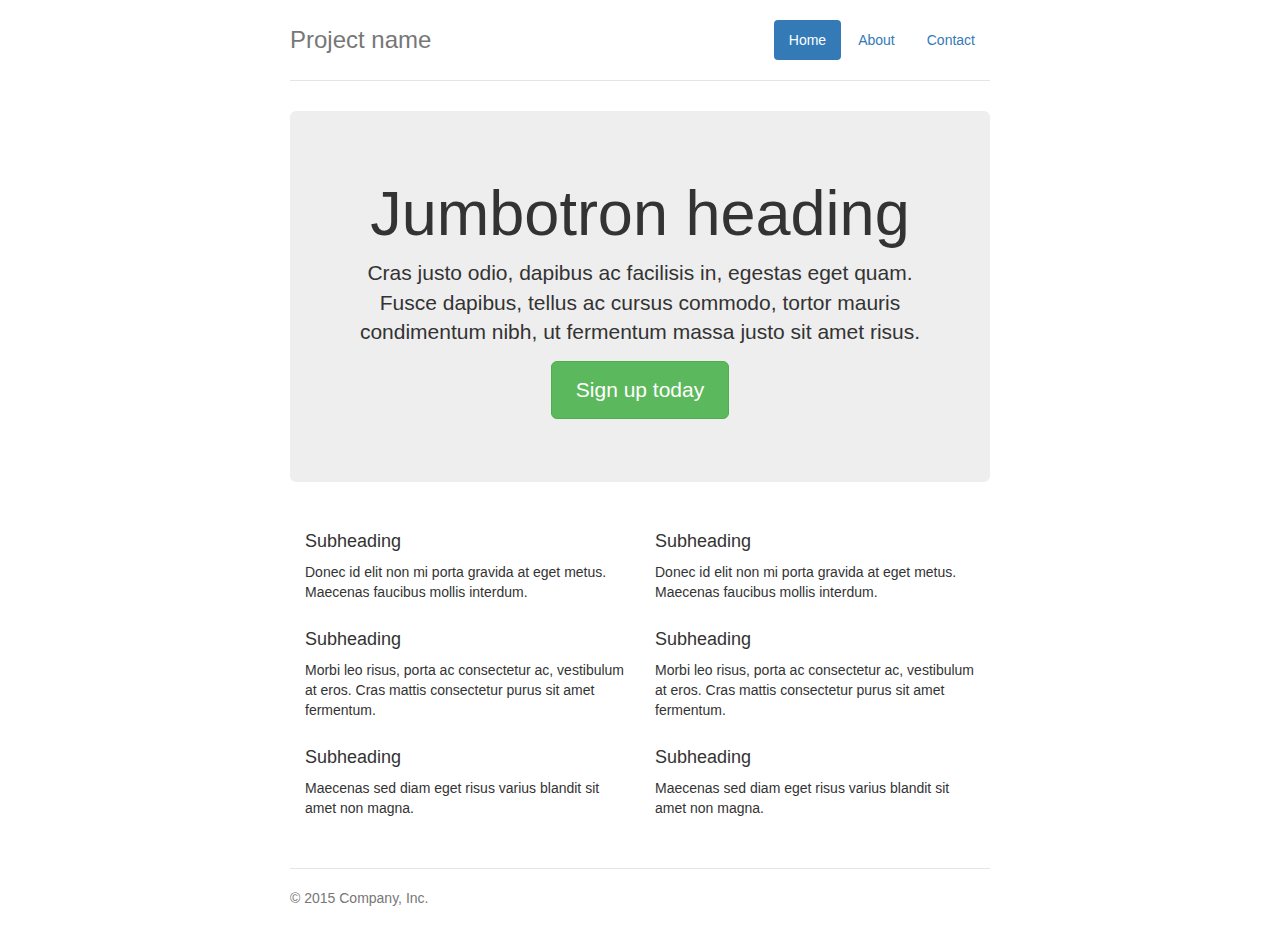
<file: bootstrap-3.3.6/docs/examples/jumbotron-narrow/index.html>
<!DOCTYPE html>
<html lang="en">
  <head>
    <meta charset="utf-8">
    <meta http-equiv="X-UA-Compatible" content="IE=edge">
    <meta name="viewport" content="width=device-width, initial-scale=1">
    <!-- The above 3 meta tags *must* come first in the head; any other head content must come *after* these tags -->
    <meta name="description" content="">
    <meta name="author" content="">
    <link rel="icon" href="../../favicon.ico">

    <title>Narrow Jumbotron Template for Bootstrap</title>

    <!-- Bootstrap core CSS -->
    <link href="../../dist/css/bootstrap.min.css" rel="stylesheet">

    <!-- IE10 viewport hack for Surface/desktop Windows 8 bug -->
    <link href="../../assets/css/ie10-viewport-bug-workaround.css" rel="stylesheet">

    <!-- Custom styles for this template -->
    <link href="jumbotron-narrow.css" rel="stylesheet">

    <!-- Just for debugging purposes. Don't actually copy these 2 lines! -->
    <!--[if lt IE 9]><script src="../../assets/js/ie8-responsive-file-warning.js"></script><![endif]-->
    <script src="../../assets/js/ie-emulation-modes-warning.js"></script>

    <!-- HTML5 shim and Respond.js for IE8 support of HTML5 elements and media queries -->
    <!--[if lt IE 9]>
      <script src="https://oss.maxcdn.com/html5shiv/3.7.2/html5shiv.min.js"></script>
      <script src="https://oss.maxcdn.com/respond/1.4.2/respond.min.js"></script>
    <![endif]-->
  </head>

  <body>

    <div class="container">
      <div class="header clearfix">
        <nav>
          <ul class="nav nav-pills pull-right">
            <li role="presentation" class="active"><a href="#">Home</a></li>
            <li role="presentation"><a href="#">About</a></li>
            <li role="presentation"><a href="#">Contact</a></li>
          </ul>
        </nav>
        <h3 class="text-muted">Project name</h3>
      </div>

      <div class="jumbotron">
        <h1>Jumbotron heading</h1>
        <p class="lead">Cras justo odio, dapibus ac facilisis in, egestas eget quam. Fusce dapibus, tellus ac cursus commodo, tortor mauris condimentum nibh, ut fermentum massa justo sit amet risus.</p>
        <p><a class="btn btn-lg btn-success" href="#" role="button">Sign up today</a></p>
      </div>

      <div class="row marketing">
        <div class="col-lg-6">
          <h4>Subheading</h4>
          <p>Donec id elit non mi porta gravida at eget metus. Maecenas faucibus mollis interdum.</p>

          <h4>Subheading</h4>
          <p>Morbi leo risus, porta ac consectetur ac, vestibulum at eros. Cras mattis consectetur purus sit amet fermentum.</p>

          <h4>Subheading</h4>
          <p>Maecenas sed diam eget risus varius blandit sit amet non magna.</p>
        </div>

        <div class="col-lg-6">
          <h4>Subheading</h4>
          <p>Donec id elit non mi porta gravida at eget metus. Maecenas faucibus mollis interdum.</p>

          <h4>Subheading</h4>
          <p>Morbi leo risus, porta ac consectetur ac, vestibulum at eros. Cras mattis consectetur purus sit amet fermentum.</p>

          <h4>Subheading</h4>
          <p>Maecenas sed diam eget risus varius blandit sit amet non magna.</p>
        </div>
      </div>

      <footer class="footer">
        <p>&copy; 2015 Company, Inc.</p>
      </footer>

    </div> <!-- /container -->


    <!-- IE10 viewport hack for Surface/desktop Windows 8 bug -->
    <script src="../../assets/js/ie10-viewport-bug-workaround.js"></script>
  </body>
</html>
</file>
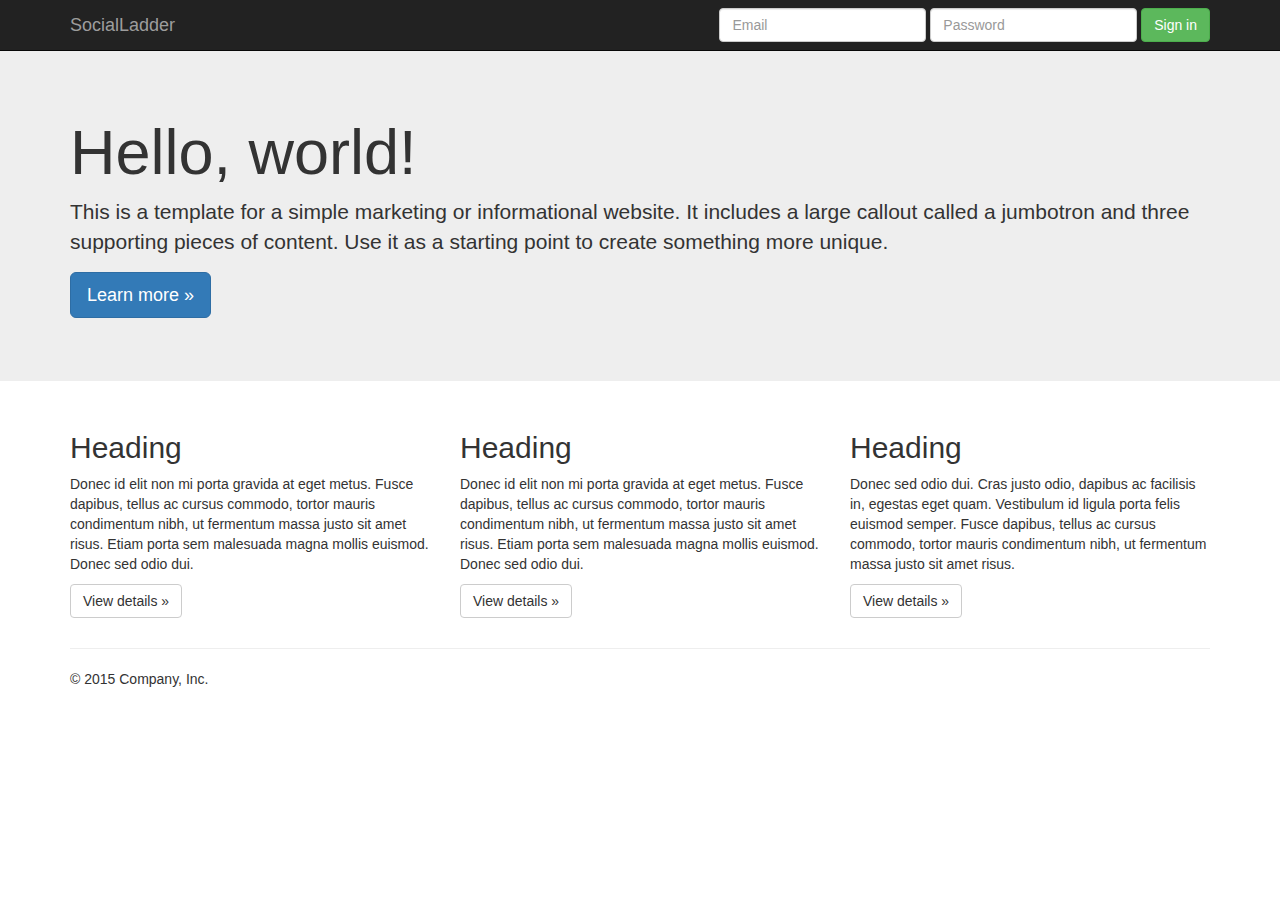
<file: bootstrap-3.3.6/docs/examples/jumbotron/index.html>
<!DOCTYPE html>
<html lang="en">
  <head>
    <meta charset="utf-8">
    <meta http-equiv="X-UA-Compatible" content="IE=edge">
    <meta name="viewport" content="width=device-width, initial-scale=1">
    <!-- The above 3 meta tags *must* come first in the head; any other head content must come *after* these tags -->
    <meta name="description" content="">
    <meta name="author" content="">
    <link rel="icon" href="../../favicon.ico">

    <title>SocialLadder</title>

    <!-- Bootstrap core CSS -->
    <link href="../../dist/css/bootstrap.min.css" rel="stylesheet">

    <!-- IE10 viewport hack for Surface/desktop Windows 8 bug -->
    <link href="../../assets/css/ie10-viewport-bug-workaround.css" rel="stylesheet">

    <!-- Custom styles for this template -->
    <link href="jumbotron.css" rel="stylesheet">

    <!-- Just for debugging purposes. Don't actually copy these 2 lines! -->
    <!--[if lt IE 9]><script src="../../assets/js/ie8-responsive-file-warning.js"></script><![endif]-->
    <script src="../../assets/js/ie-emulation-modes-warning.js"></script>

    <!-- HTML5 shim and Respond.js for IE8 support of HTML5 elements and media queries -->
    <!--[if lt IE 9]>
      <script src="https://oss.maxcdn.com/html5shiv/3.7.2/html5shiv.min.js"></script>
      <script src="https://oss.maxcdn.com/respond/1.4.2/respond.min.js"></script>
    <![endif]-->
  </head>

  <body>

    <nav class="navbar navbar-inverse navbar-fixed-top">
      <div class="container">
        <div class="navbar-header">
          <button type="button" class="navbar-toggle collapsed" data-toggle="collapse" data-target="#navbar" aria-expanded="false" aria-controls="navbar">
            <span class="sr-only">Toggle navigation</span>
            <span class="icon-bar"></span>
            <span class="icon-bar"></span>
            <span class="icon-bar"></span>
          </button>
          <a class="navbar-brand" href="#">SocialLadder</a>
        </div>
        <div id="navbar" class="navbar-collapse collapse">
          <form class="navbar-form navbar-right">
            <div class="form-group">
              <input type="email" placeholder="Email" class="form-control">
            </div>
            <div class="form-group">
              <input type="password" placeholder="Password" class="form-control">
            </div>
            <button type="submit" class="btn btn-success">Sign in</button>
          </form>
        </div><!--/.navbar-collapse -->
      </div>
    </nav>

    <!-- Main jumbotron for a primary marketing message or call to action -->
    <div class="jumbotron">
      <div class="container">
        <h1>Hello, world!</h1>
        <p>This is a template for a simple marketing or informational website. It includes a large callout called a jumbotron and three supporting pieces of content. Use it as a starting point to create something more unique.</p>
        <p><a class="btn btn-primary btn-lg" href="#" role="button">Learn more &raquo;</a></p>
      </div>
    </div>

    <div class="container">
      <!-- Example row of columns -->
      <div class="row">
        <div class="col-md-4">
          <h2>Heading</h2>
          <p>Donec id elit non mi porta gravida at eget metus. Fusce dapibus, tellus ac cursus commodo, tortor mauris condimentum nibh, ut fermentum massa justo sit amet risus. Etiam porta sem malesuada magna mollis euismod. Donec sed odio dui. </p>
          <p><a class="btn btn-default" href="#" role="button">View details &raquo;</a></p>
        </div>
        <div class="col-md-4">
          <h2>Heading</h2>
          <p>Donec id elit non mi porta gravida at eget metus. Fusce dapibus, tellus ac cursus commodo, tortor mauris condimentum nibh, ut fermentum massa justo sit amet risus. Etiam porta sem malesuada magna mollis euismod. Donec sed odio dui. </p>
          <p><a class="btn btn-default" href="#" role="button">View details &raquo;</a></p>
       </div>
        <div class="col-md-4">
          <h2>Heading</h2>
          <p>Donec sed odio dui. Cras justo odio, dapibus ac facilisis in, egestas eget quam. Vestibulum id ligula porta felis euismod semper. Fusce dapibus, tellus ac cursus commodo, tortor mauris condimentum nibh, ut fermentum massa justo sit amet risus.</p>
          <p><a class="btn btn-default" href="#" role="button">View details &raquo;</a></p>
        </div>
      </div>

      <hr>

      <footer>
        <p>&copy; 2015 Company, Inc.</p>
      </footer>
    </div> <!-- /container -->


    <!-- Bootstrap core JavaScript
    ================================================== -->
    <!-- Placed at the end of the document so the pages load faster -->
    <script src="https://ajax.googleapis.com/ajax/libs/jquery/1.11.3/jquery.min.js"></script>
    <script>window.jQuery || document.write('<script src="../../assets/js/vendor/jquery.min.js"><\/script>')</script>
    <script src="../../dist/js/bootstrap.min.js"></script>
    <!-- IE10 viewport hack for Surface/desktop Windows 8 bug -->
    <script src="../../assets/js/ie10-viewport-bug-workaround.js"></script>
  </body>
</html>
</file>
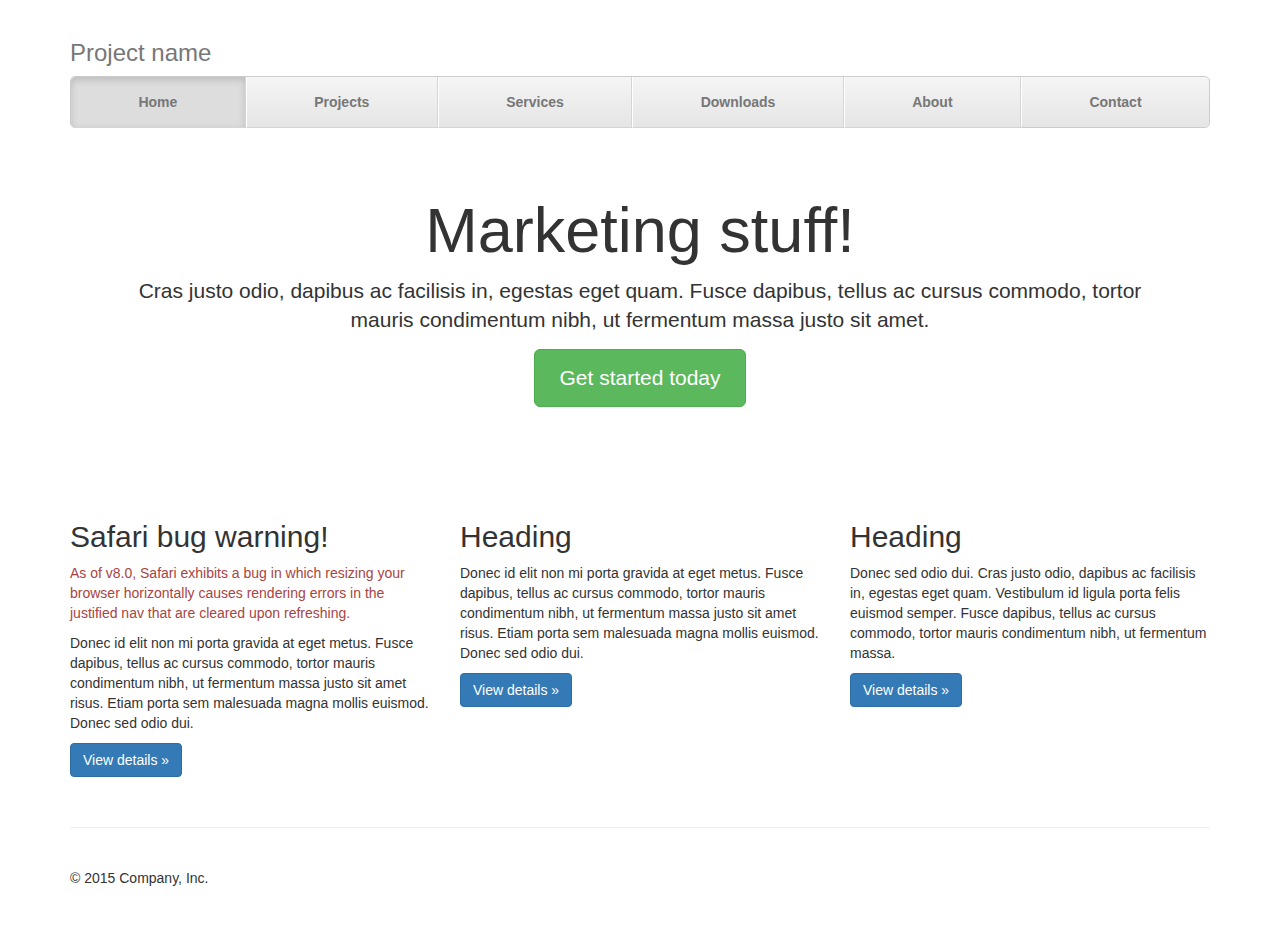
<file: bootstrap-3.3.6/docs/examples/justified-nav/index.html>
<!DOCTYPE html>
<html lang="en">
  <head>
    <meta charset="utf-8">
    <meta http-equiv="X-UA-Compatible" content="IE=edge">
    <meta name="viewport" content="width=device-width, initial-scale=1">
    <!-- The above 3 meta tags *must* come first in the head; any other head content must come *after* these tags -->
    <meta name="description" content="">
    <meta name="author" content="">
    <link rel="icon" href="../../favicon.ico">

    <title>Justified Nav Template for Bootstrap</title>

    <!-- Bootstrap core CSS -->
    <link href="../../dist/css/bootstrap.min.css" rel="stylesheet">

    <!-- IE10 viewport hack for Surface/desktop Windows 8 bug -->
    <link href="../../assets/css/ie10-viewport-bug-workaround.css" rel="stylesheet">

    <!-- Custom styles for this template -->
    <link href="justified-nav.css" rel="stylesheet">

    <!-- Just for debugging purposes. Don't actually copy these 2 lines! -->
    <!--[if lt IE 9]><script src="../../assets/js/ie8-responsive-file-warning.js"></script><![endif]-->
    <script src="../../assets/js/ie-emulation-modes-warning.js"></script>

    <!-- HTML5 shim and Respond.js for IE8 support of HTML5 elements and media queries -->
    <!--[if lt IE 9]>
      <script src="https://oss.maxcdn.com/html5shiv/3.7.2/html5shiv.min.js"></script>
      <script src="https://oss.maxcdn.com/respond/1.4.2/respond.min.js"></script>
    <![endif]-->
  </head>

  <body>

    <div class="container">

      <!-- The justified navigation menu is meant for single line per list item.
           Multiple lines will require custom code not provided by Bootstrap. -->
      <div class="masthead">
        <h3 class="text-muted">Project name</h3>
        <nav>
          <ul class="nav nav-justified">
            <li class="active"><a href="#">Home</a></li>
            <li><a href="#">Projects</a></li>
            <li><a href="#">Services</a></li>
            <li><a href="#">Downloads</a></li>
            <li><a href="#">About</a></li>
            <li><a href="#">Contact</a></li>
          </ul>
        </nav>
      </div>

      <!-- Jumbotron -->
      <div class="jumbotron">
        <h1>Marketing stuff!</h1>
        <p class="lead">Cras justo odio, dapibus ac facilisis in, egestas eget quam. Fusce dapibus, tellus ac cursus commodo, tortor mauris condimentum nibh, ut fermentum massa justo sit amet.</p>
        <p><a class="btn btn-lg btn-success" href="#" role="button">Get started today</a></p>
      </div>

      <!-- Example row of columns -->
      <div class="row">
        <div class="col-lg-4">
          <h2>Safari bug warning!</h2>
          <p class="text-danger">As of v8.0, Safari exhibits a bug in which resizing your browser horizontally causes rendering errors in the justified nav that are cleared upon refreshing.</p>
          <p>Donec id elit non mi porta gravida at eget metus. Fusce dapibus, tellus ac cursus commodo, tortor mauris condimentum nibh, ut fermentum massa justo sit amet risus. Etiam porta sem malesuada magna mollis euismod. Donec sed odio dui. </p>
          <p><a class="btn btn-primary" href="#" role="button">View details &raquo;</a></p>
        </div>
        <div class="col-lg-4">
          <h2>Heading</h2>
          <p>Donec id elit non mi porta gravida at eget metus. Fusce dapibus, tellus ac cursus commodo, tortor mauris condimentum nibh, ut fermentum massa justo sit amet risus. Etiam porta sem malesuada magna mollis euismod. Donec sed odio dui. </p>
          <p><a class="btn btn-primary" href="#" role="button">View details &raquo;</a></p>
       </div>
        <div class="col-lg-4">
          <h2>Heading</h2>
          <p>Donec sed odio dui. Cras justo odio, dapibus ac facilisis in, egestas eget quam. Vestibulum id ligula porta felis euismod semper. Fusce dapibus, tellus ac cursus commodo, tortor mauris condimentum nibh, ut fermentum massa.</p>
          <p><a class="btn btn-primary" href="#" role="button">View details &raquo;</a></p>
        </div>
      </div>

      <!-- Site footer -->
      <footer class="footer">
        <p>&copy; 2015 Company, Inc.</p>
      </footer>

    </div> <!-- /container -->


    <!-- IE10 viewport hack for Surface/desktop Windows 8 bug -->
    <script src="../../assets/js/ie10-viewport-bug-workaround.js"></script>
  </body>
</html>
</file>
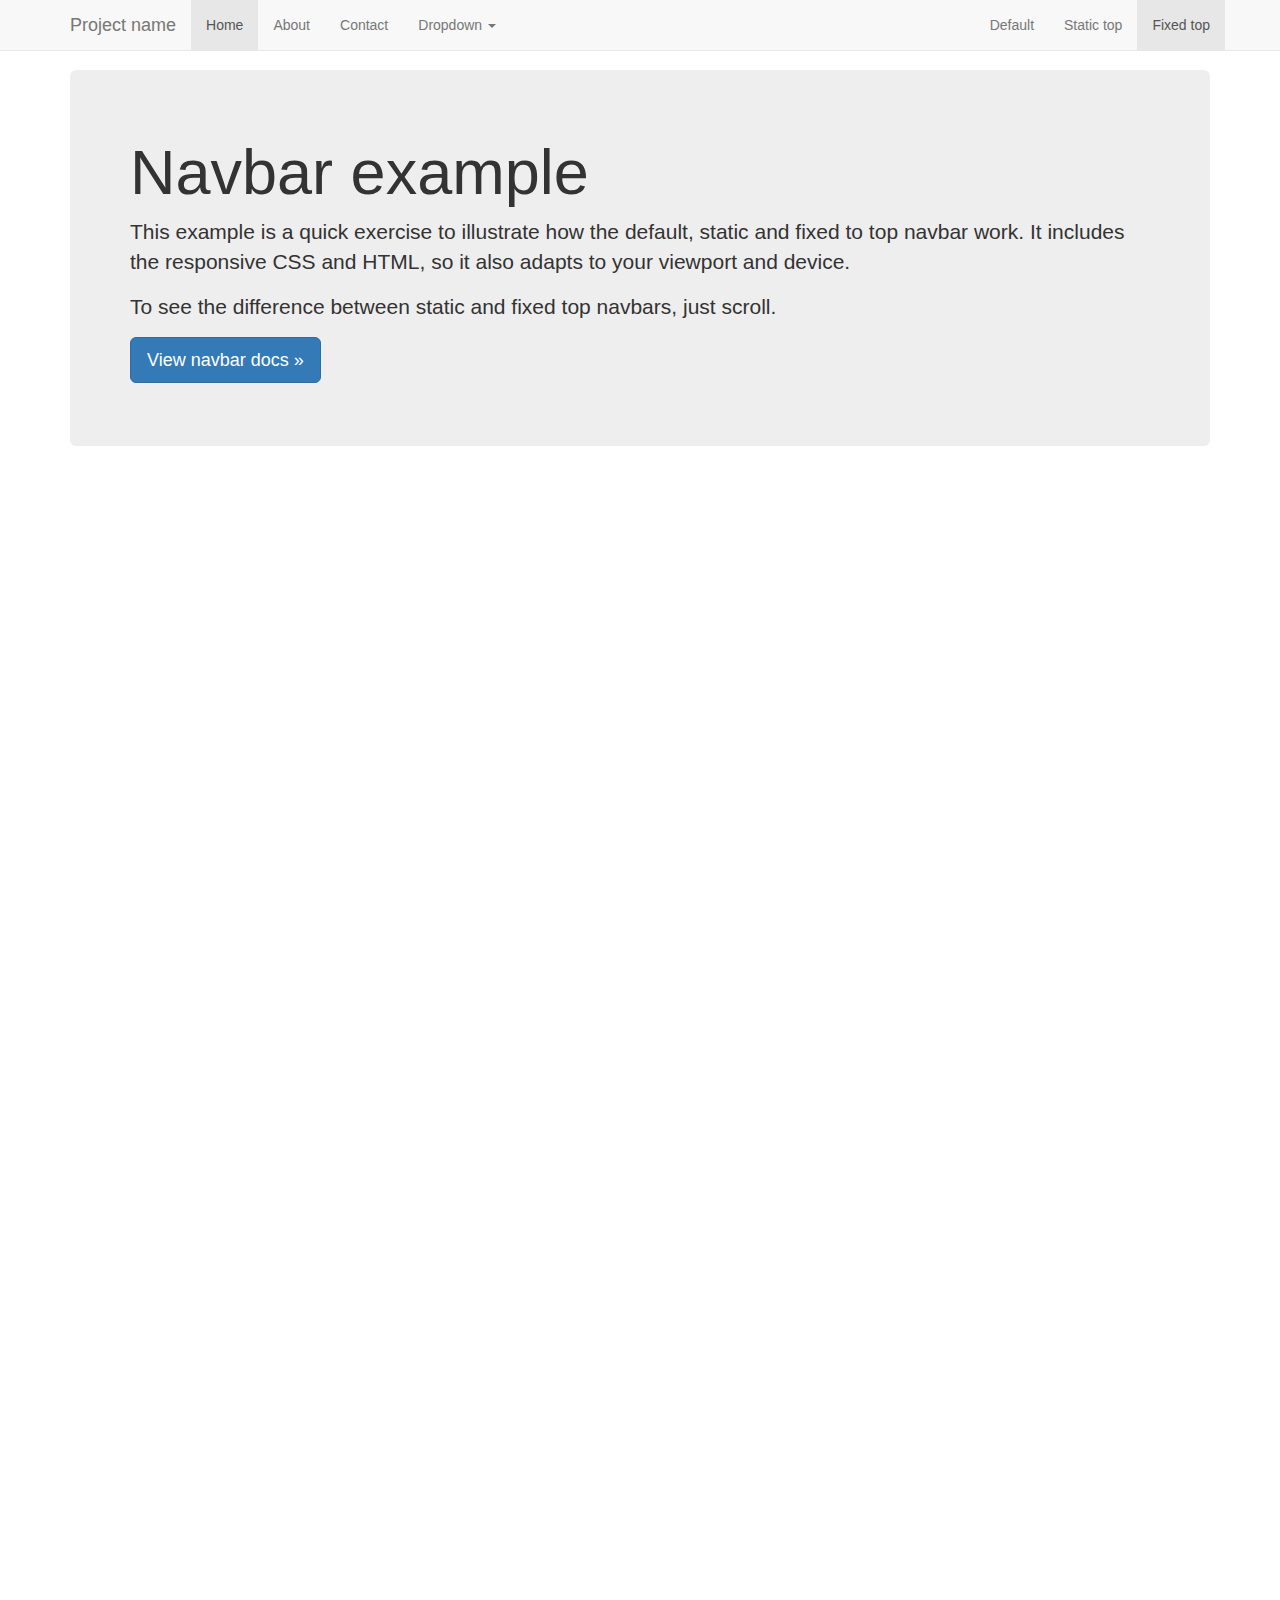
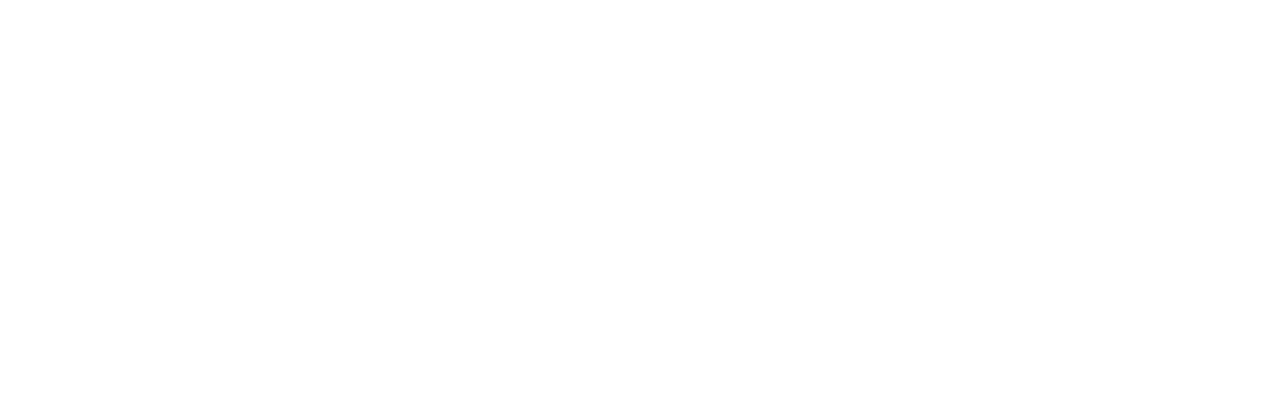
<file: bootstrap-3.3.6/docs/examples/navbar-fixed-top/index.html>
<!DOCTYPE html>
<html lang="en">
  <head>
    <meta charset="utf-8">
    <meta http-equiv="X-UA-Compatible" content="IE=edge">
    <meta name="viewport" content="width=device-width, initial-scale=1">
    <!-- The above 3 meta tags *must* come first in the head; any other head content must come *after* these tags -->
    <meta name="description" content="">
    <meta name="author" content="">
    <link rel="icon" href="../../favicon.ico">

    <title>Fixed Top Navbar Example for Bootstrap</title>

    <!-- Bootstrap core CSS -->
    <link href="../../dist/css/bootstrap.min.css" rel="stylesheet">

    <!-- IE10 viewport hack for Surface/desktop Windows 8 bug -->
    <link href="../../assets/css/ie10-viewport-bug-workaround.css" rel="stylesheet">

    <!-- Custom styles for this template -->
    <link href="navbar-fixed-top.css" rel="stylesheet">

    <!-- Just for debugging purposes. Don't actually copy these 2 lines! -->
    <!--[if lt IE 9]><script src="../../assets/js/ie8-responsive-file-warning.js"></script><![endif]-->
    <script src="../../assets/js/ie-emulation-modes-warning.js"></script>

    <!-- HTML5 shim and Respond.js for IE8 support of HTML5 elements and media queries -->
    <!--[if lt IE 9]>
      <script src="https://oss.maxcdn.com/html5shiv/3.7.2/html5shiv.min.js"></script>
      <script src="https://oss.maxcdn.com/respond/1.4.2/respond.min.js"></script>
    <![endif]-->
  </head>

  <body>

    <!-- Fixed navbar -->
    <nav class="navbar navbar-default navbar-fixed-top">
      <div class="container">
        <div class="navbar-header">
          <button type="button" class="navbar-toggle collapsed" data-toggle="collapse" data-target="#navbar" aria-expanded="false" aria-controls="navbar">
            <span class="sr-only">Toggle navigation</span>
            <span class="icon-bar"></span>
            <span class="icon-bar"></span>
            <span class="icon-bar"></span>
          </button>
          <a class="navbar-brand" href="#">Project name</a>
        </div>
        <div id="navbar" class="navbar-collapse collapse">
          <ul class="nav navbar-nav">
            <li class="active"><a href="#">Home</a></li>
            <li><a href="#about">About</a></li>
            <li><a href="#contact">Contact</a></li>
            <li class="dropdown">
              <a href="#" class="dropdown-toggle" data-toggle="dropdown" role="button" aria-haspopup="true" aria-expanded="false">Dropdown <span class="caret"></span></a>
              <ul class="dropdown-menu">
                <li><a href="#">Action</a></li>
                <li><a href="#">Another action</a></li>
                <li><a href="#">Something else here</a></li>
                <li role="separator" class="divider"></li>
                <li class="dropdown-header">Nav header</li>
                <li><a href="#">Separated link</a></li>
                <li><a href="#">One more separated link</a></li>
              </ul>
            </li>
          </ul>
          <ul class="nav navbar-nav navbar-right">
            <li><a href="../navbar/">Default</a></li>
            <li><a href="../navbar-static-top/">Static top</a></li>
            <li class="active"><a href="./">Fixed top <span class="sr-only">(current)</span></a></li>
          </ul>
        </div><!--/.nav-collapse -->
      </div>
    </nav>

    <div class="container">

      <!-- Main component for a primary marketing message or call to action -->
      <div class="jumbotron">
        <h1>Navbar example</h1>
        <p>This example is a quick exercise to illustrate how the default, static and fixed to top navbar work. It includes the responsive CSS and HTML, so it also adapts to your viewport and device.</p>
        <p>To see the difference between static and fixed top navbars, just scroll.</p>
        <p>
          <a class="btn btn-lg btn-primary" href="../../components/#navbar" role="button">View navbar docs &raquo;</a>
        </p>
      </div>

    </div> <!-- /container -->


    <!-- Bootstrap core JavaScript
    ================================================== -->
    <!-- Placed at the end of the document so the pages load faster -->
    <script src="https://ajax.googleapis.com/ajax/libs/jquery/1.11.3/jquery.min.js"></script>
    <script>window.jQuery || document.write('<script src="../../assets/js/vendor/jquery.min.js"><\/script>')</script>
    <script src="../../dist/js/bootstrap.min.js"></script>
    <!-- IE10 viewport hack for Surface/desktop Windows 8 bug -->
    <script src="../../assets/js/ie10-viewport-bug-workaround.js"></script>
  </body>
</html>
</file>
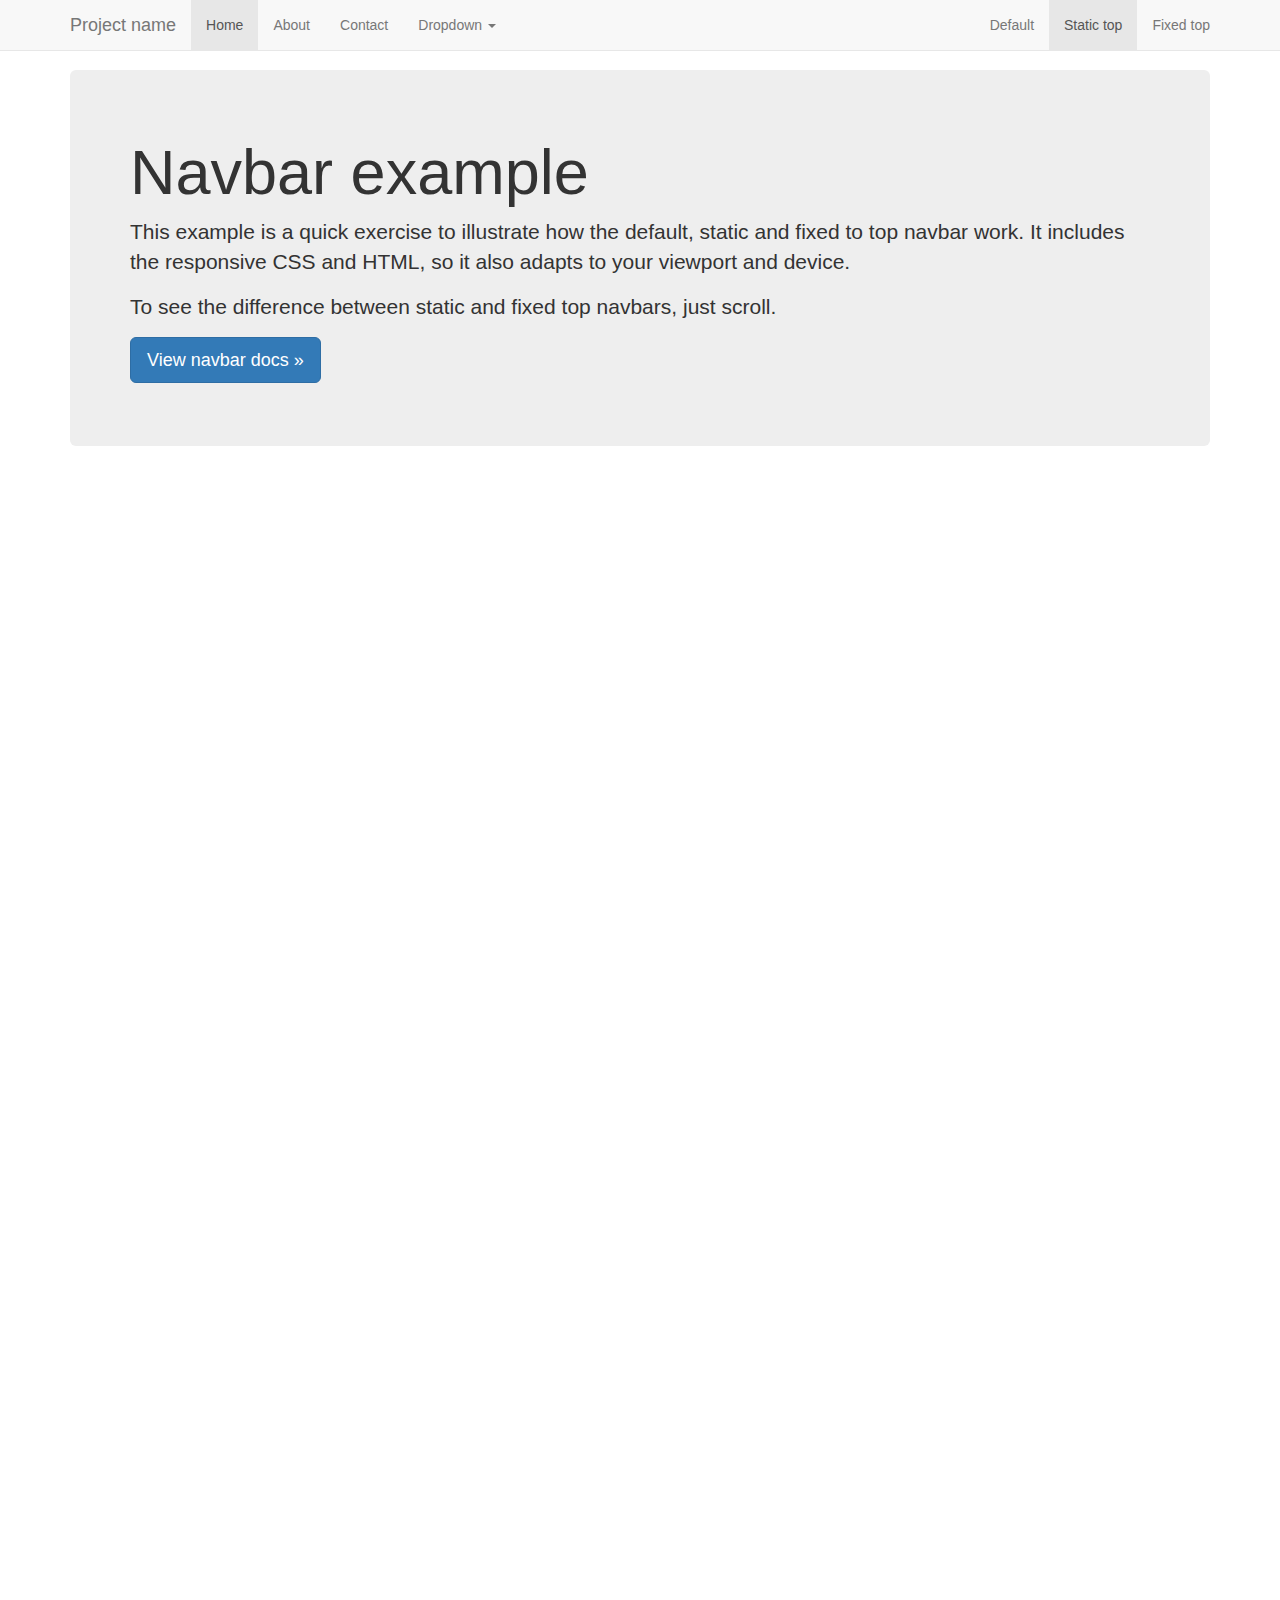
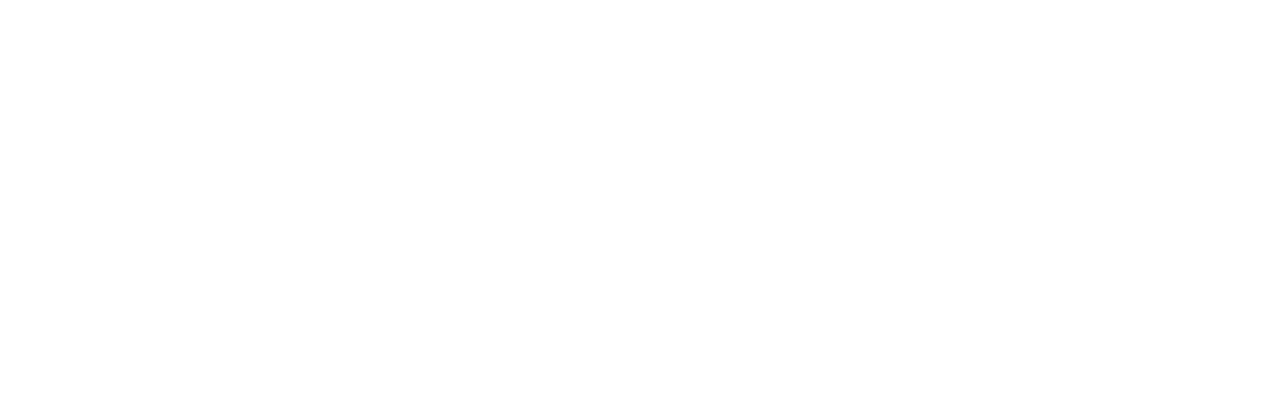
<file: bootstrap-3.3.6/docs/examples/navbar-static-top/index.html>
<!DOCTYPE html>
<html lang="en">
  <head>
    <meta charset="utf-8">
    <meta http-equiv="X-UA-Compatible" content="IE=edge">
    <meta name="viewport" content="width=device-width, initial-scale=1">
    <!-- The above 3 meta tags *must* come first in the head; any other head content must come *after* these tags -->
    <meta name="description" content="">
    <meta name="author" content="">
    <link rel="icon" href="../../favicon.ico">

    <title>Static Top Navbar Example for Bootstrap</title>

    <!-- Bootstrap core CSS -->
    <link href="../../dist/css/bootstrap.min.css" rel="stylesheet">

    <!-- IE10 viewport hack for Surface/desktop Windows 8 bug -->
    <link href="../../assets/css/ie10-viewport-bug-workaround.css" rel="stylesheet">

    <!-- Custom styles for this template -->
    <link href="navbar-static-top.css" rel="stylesheet">

    <!-- Just for debugging purposes. Don't actually copy these 2 lines! -->
    <!--[if lt IE 9]><script src="../../assets/js/ie8-responsive-file-warning.js"></script><![endif]-->
    <script src="../../assets/js/ie-emulation-modes-warning.js"></script>

    <!-- HTML5 shim and Respond.js for IE8 support of HTML5 elements and media queries -->
    <!--[if lt IE 9]>
      <script src="https://oss.maxcdn.com/html5shiv/3.7.2/html5shiv.min.js"></script>
      <script src="https://oss.maxcdn.com/respond/1.4.2/respond.min.js"></script>
    <![endif]-->
  </head>

  <body>

    <!-- Static navbar -->
    <nav class="navbar navbar-default navbar-static-top">
      <div class="container">
        <div class="navbar-header">
          <button type="button" class="navbar-toggle collapsed" data-toggle="collapse" data-target="#navbar" aria-expanded="false" aria-controls="navbar">
            <span class="sr-only">Toggle navigation</span>
            <span class="icon-bar"></span>
            <span class="icon-bar"></span>
            <span class="icon-bar"></span>
          </button>
          <a class="navbar-brand" href="#">Project name</a>
        </div>
        <div id="navbar" class="navbar-collapse collapse">
          <ul class="nav navbar-nav">
            <li class="active"><a href="#">Home</a></li>
            <li><a href="#about">About</a></li>
            <li><a href="#contact">Contact</a></li>
            <li class="dropdown">
              <a href="#" class="dropdown-toggle" data-toggle="dropdown" role="button" aria-haspopup="true" aria-expanded="false">Dropdown <span class="caret"></span></a>
              <ul class="dropdown-menu">
                <li><a href="#">Action</a></li>
                <li><a href="#">Another action</a></li>
                <li><a href="#">Something else here</a></li>
                <li role="separator" class="divider"></li>
                <li class="dropdown-header">Nav header</li>
                <li><a href="#">Separated link</a></li>
                <li><a href="#">One more separated link</a></li>
              </ul>
            </li>
          </ul>
          <ul class="nav navbar-nav navbar-right">
            <li><a href="../navbar/">Default</a></li>
            <li class="active"><a href="./">Static top <span class="sr-only">(current)</span></a></li>
            <li><a href="../navbar-fixed-top/">Fixed top</a></li>
          </ul>
        </div><!--/.nav-collapse -->
      </div>
    </nav>


    <div class="container">

      <!-- Main component for a primary marketing message or call to action -->
      <div class="jumbotron">
        <h1>Navbar example</h1>
        <p>This example is a quick exercise to illustrate how the default, static and fixed to top navbar work. It includes the responsive CSS and HTML, so it also adapts to your viewport and device.</p>
        <p>To see the difference between static and fixed top navbars, just scroll.</p>
        <p>
          <a class="btn btn-lg btn-primary" href="../../components/#navbar" role="button">View navbar docs &raquo;</a>
        </p>
      </div>

    </div> <!-- /container -->


    <!-- Bootstrap core JavaScript
    ================================================== -->
    <!-- Placed at the end of the document so the pages load faster -->
    <script src="https://ajax.googleapis.com/ajax/libs/jquery/1.11.3/jquery.min.js"></script>
    <script>window.jQuery || document.write('<script src="../../assets/js/vendor/jquery.min.js"><\/script>')</script>
    <script src="../../dist/js/bootstrap.min.js"></script>
    <!-- IE10 viewport hack for Surface/desktop Windows 8 bug -->
    <script src="../../assets/js/ie10-viewport-bug-workaround.js"></script>
  </body>
</html>
</file>
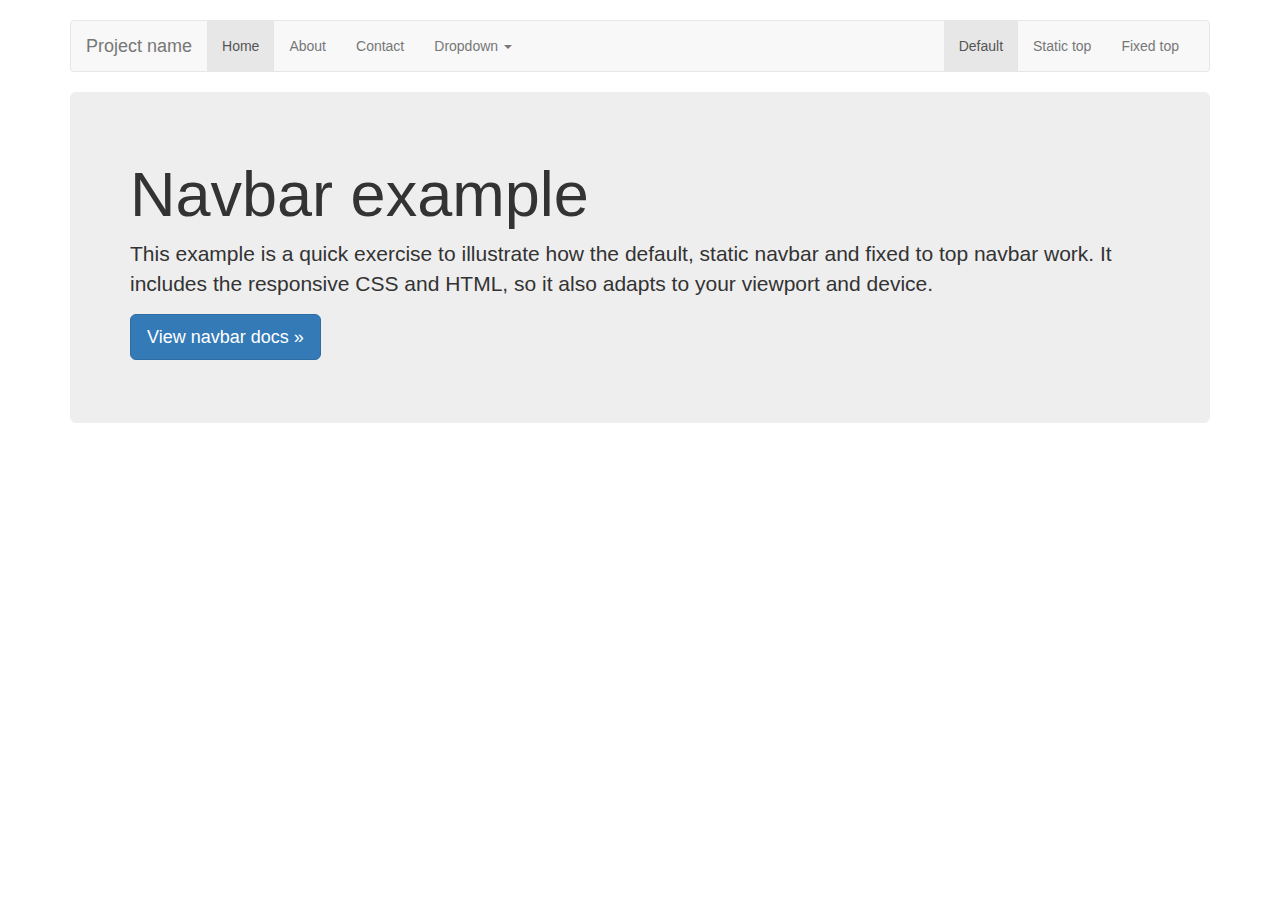
<file: bootstrap-3.3.6/docs/examples/navbar/index.html>
<!DOCTYPE html>
<html lang="en">
  <head>
    <meta charset="utf-8">
    <meta http-equiv="X-UA-Compatible" content="IE=edge">
    <meta name="viewport" content="width=device-width, initial-scale=1">
    <!-- The above 3 meta tags *must* come first in the head; any other head content must come *after* these tags -->
    <meta name="description" content="">
    <meta name="author" content="">
    <link rel="icon" href="../../favicon.ico">

    <title>Navbar Template for Bootstrap</title>

    <!-- Bootstrap core CSS -->
    <link href="../../dist/css/bootstrap.min.css" rel="stylesheet">

    <!-- IE10 viewport hack for Surface/desktop Windows 8 bug -->
    <link href="../../assets/css/ie10-viewport-bug-workaround.css" rel="stylesheet">

    <!-- Custom styles for this template -->
    <link href="navbar.css" rel="stylesheet">

    <!-- Just for debugging purposes. Don't actually copy these 2 lines! -->
    <!--[if lt IE 9]><script src="../../assets/js/ie8-responsive-file-warning.js"></script><![endif]-->
    <script src="../../assets/js/ie-emulation-modes-warning.js"></script>

    <!-- HTML5 shim and Respond.js for IE8 support of HTML5 elements and media queries -->
    <!--[if lt IE 9]>
      <script src="https://oss.maxcdn.com/html5shiv/3.7.2/html5shiv.min.js"></script>
      <script src="https://oss.maxcdn.com/respond/1.4.2/respond.min.js"></script>
    <![endif]-->
  </head>

  <body>

    <div class="container">

      <!-- Static navbar -->
      <nav class="navbar navbar-default">
        <div class="container-fluid">
          <div class="navbar-header">
            <button type="button" class="navbar-toggle collapsed" data-toggle="collapse" data-target="#navbar" aria-expanded="false" aria-controls="navbar">
              <span class="sr-only">Toggle navigation</span>
              <span class="icon-bar"></span>
              <span class="icon-bar"></span>
              <span class="icon-bar"></span>
            </button>
            <a class="navbar-brand" href="#">Project name</a>
          </div>
          <div id="navbar" class="navbar-collapse collapse">
            <ul class="nav navbar-nav">
              <li class="active"><a href="#">Home</a></li>
              <li><a href="#">About</a></li>
              <li><a href="#">Contact</a></li>
              <li class="dropdown">
                <a href="#" class="dropdown-toggle" data-toggle="dropdown" role="button" aria-haspopup="true" aria-expanded="false">Dropdown <span class="caret"></span></a>
                <ul class="dropdown-menu">
                  <li><a href="#">Action</a></li>
                  <li><a href="#">Another action</a></li>
                  <li><a href="#">Something else here</a></li>
                  <li role="separator" class="divider"></li>
                  <li class="dropdown-header">Nav header</li>
                  <li><a href="#">Separated link</a></li>
                  <li><a href="#">One more separated link</a></li>
                </ul>
              </li>
            </ul>
            <ul class="nav navbar-nav navbar-right">
              <li class="active"><a href="./">Default <span class="sr-only">(current)</span></a></li>
              <li><a href="../navbar-static-top/">Static top</a></li>
              <li><a href="../navbar-fixed-top/">Fixed top</a></li>
            </ul>
          </div><!--/.nav-collapse -->
        </div><!--/.container-fluid -->
      </nav>

      <!-- Main component for a primary marketing message or call to action -->
      <div class="jumbotron">
        <h1>Navbar example</h1>
        <p>This example is a quick exercise to illustrate how the default, static navbar and fixed to top navbar work. It includes the responsive CSS and HTML, so it also adapts to your viewport and device.</p>
        <p>
          <a class="btn btn-lg btn-primary" href="../../components/#navbar" role="button">View navbar docs &raquo;</a>
        </p>
      </div>

    </div> <!-- /container -->


    <!-- Bootstrap core JavaScript
    ================================================== -->
    <!-- Placed at the end of the document so the pages load faster -->
    <script src="https://ajax.googleapis.com/ajax/libs/jquery/1.11.3/jquery.min.js"></script>
    <script>window.jQuery || document.write('<script src="../../assets/js/vendor/jquery.min.js"><\/script>')</script>
    <script src="../../dist/js/bootstrap.min.js"></script>
    <!-- IE10 viewport hack for Surface/desktop Windows 8 bug -->
    <script src="../../assets/js/ie10-viewport-bug-workaround.js"></script>
  </body>
</html>
</file>
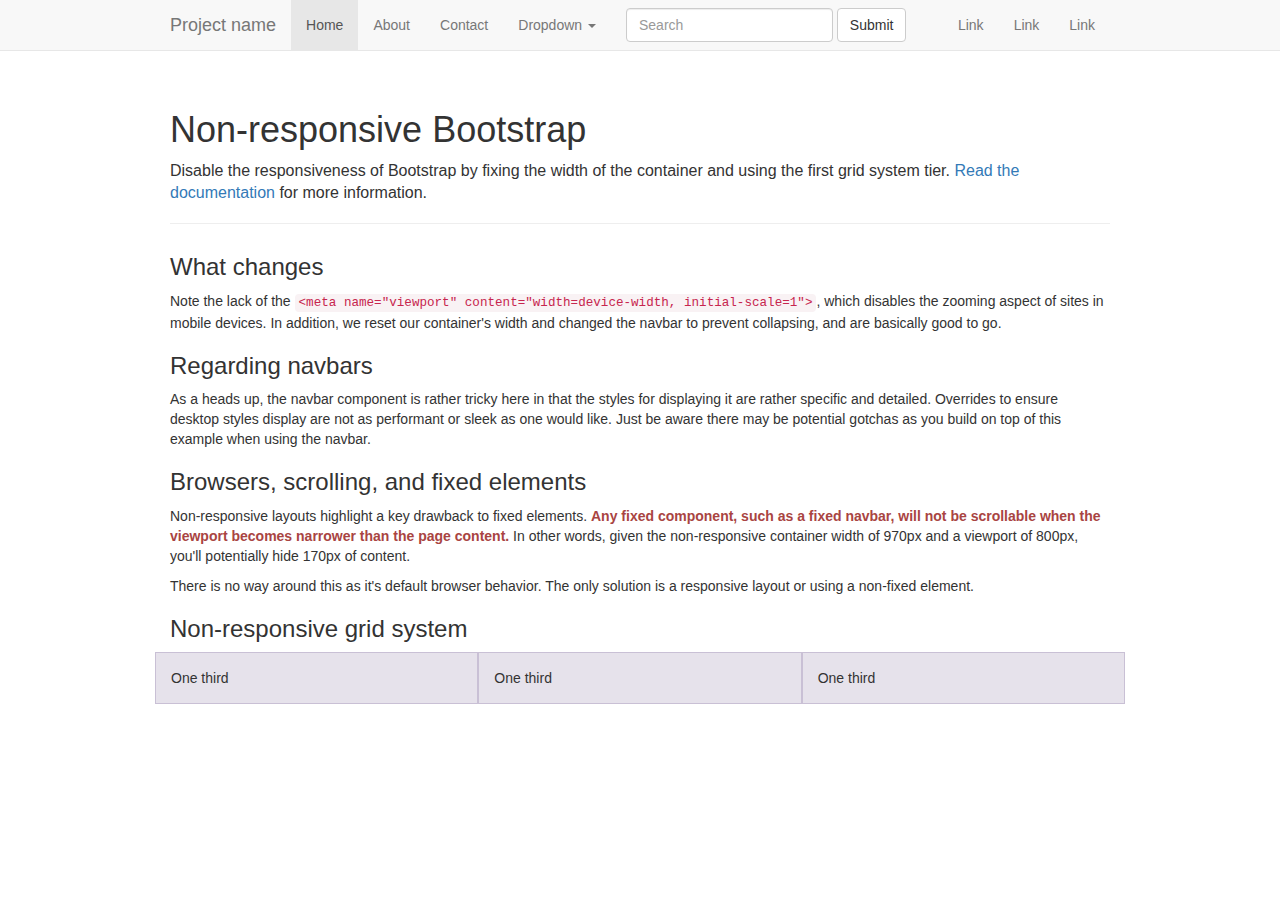
<file: bootstrap-3.3.6/docs/examples/non-responsive/index.html>
<!DOCTYPE html>
<html lang="en">
  <head>
    <meta charset="utf-8">
    <meta http-equiv="X-UA-Compatible" content="IE=edge">
    <!-- The above 2 meta tags *must* come first in the head; any other head content must come *after* these tags -->
    <meta name="description" content="">
    <meta name="author" content="">

    <!-- Note there is no responsive meta tag here -->

    <link rel="icon" href="../../favicon.ico">

    <title>Non-responsive Template for Bootstrap</title>

    <!-- Bootstrap core CSS -->
    <link href="../../dist/css/bootstrap.min.css" rel="stylesheet">

    <!-- IE10 viewport hack for Surface/desktop Windows 8 bug -->
    <link href="../../assets/css/ie10-viewport-bug-workaround.css" rel="stylesheet">

    <!-- Custom styles for this template -->
    <link href="non-responsive.css" rel="stylesheet">

    <!-- Just for debugging purposes. Don't actually copy these 2 lines! -->
    <!--[if lt IE 9]><script src="../../assets/js/ie8-responsive-file-warning.js"></script><![endif]-->
    <script src="../../assets/js/ie-emulation-modes-warning.js"></script>

    <!-- HTML5 shim and Respond.js for IE8 support of HTML5 elements and media queries -->
    <!--[if lt IE 9]>
      <script src="https://oss.maxcdn.com/html5shiv/3.7.2/html5shiv.min.js"></script>
      <script src="https://oss.maxcdn.com/respond/1.4.2/respond.min.js"></script>
    <![endif]-->
  </head>

  <body>

    <!-- Fixed navbar -->
    <nav class="navbar navbar-default navbar-fixed-top">
      <div class="container">
        <div class="navbar-header">
          <!-- The mobile navbar-toggle button can be safely removed since you do not need it in a non-responsive implementation -->
          <a class="navbar-brand" href="#">Project name</a>
        </div>
        <!-- Note that the .navbar-collapse and .collapse classes have been removed from the #navbar -->
        <div id="navbar">
          <ul class="nav navbar-nav">
            <li class="active"><a href="#">Home</a></li>
            <li><a href="#about">About</a></li>
            <li><a href="#contact">Contact</a></li>
            <li class="dropdown">
              <a href="#" class="dropdown-toggle" data-toggle="dropdown" role="button" aria-haspopup="true" aria-expanded="false">Dropdown <span class="caret"></span></a>
              <ul class="dropdown-menu">
                <li><a href="#">Action</a></li>
                <li><a href="#">Another action</a></li>
                <li><a href="#">Something else here</a></li>
                <li role="separator" class="divider"></li>
                <li class="dropdown-header">Nav header</li>
                <li><a href="#">Separated link</a></li>
                <li><a href="#">One more separated link</a></li>
              </ul>
            </li>
          </ul>
          <form class="navbar-form navbar-left" role="search">
            <div class="form-group">
              <input type="text" class="form-control" placeholder="Search">
            </div>
            <button type="submit" class="btn btn-default">Submit</button>
          </form>
          <ul class="nav navbar-nav navbar-right">
            <li><a href="#">Link</a></li>
            <li><a href="#">Link</a></li>
            <li><a href="#">Link</a></li>
          </ul>
        </div><!--/.nav-collapse -->
      </div>
    </nav>

    <div class="container">

      <div class="page-header">
        <h1>Non-responsive Bootstrap</h1>
        <p class="lead">Disable the responsiveness of Bootstrap by fixing the width of the container and using the first grid system tier. <a href="http://getbootstrap.com/getting-started/#disable-responsive">Read the documentation</a> for more information.</p>
      </div>

      <h3>What changes</h3>
      <p>Note the lack of the <code>&lt;meta name="viewport" content="width=device-width, initial-scale=1"&gt;</code>, which disables the zooming aspect of sites in mobile devices. In addition, we reset our container's width and changed the navbar to prevent collapsing, and are basically good to go.</p>

      <h3>Regarding navbars</h3>
      <p>As a heads up, the navbar component is rather tricky here in that the styles for displaying it are rather specific and detailed. Overrides to ensure desktop styles display are not as performant or sleek as one would like. Just be aware there may be potential gotchas as you build on top of this example when using the navbar.</p>

      <h3>Browsers, scrolling, and fixed elements</h3>
      <p>Non-responsive layouts highlight a key drawback to fixed elements. <strong class="text-danger">Any fixed component, such as a fixed navbar, will not be scrollable when the viewport becomes narrower than the page content.</strong> In other words, given the non-responsive container width of 970px and a viewport of 800px, you'll potentially hide 170px of content.</p>
      <p>There is no way around this as it's default browser behavior. The only solution is a responsive layout or using a non-fixed element.</p>

      <h3>Non-responsive grid system</h3>
      <div class="row">
        <div class="col-xs-4">One third</div>
        <div class="col-xs-4">One third</div>
        <div class="col-xs-4">One third</div>
      </div>

    </div> <!-- /container -->


    <!-- Bootstrap core JavaScript
    ================================================== -->
    <!-- Placed at the end of the document so the pages load faster -->
    <script src="https://ajax.googleapis.com/ajax/libs/jquery/1.11.3/jquery.min.js"></script>
    <script>window.jQuery || document.write('<script src="../../assets/js/vendor/jquery.min.js"><\/script>')</script>
    <script src="../../dist/js/bootstrap.min.js"></script>
    <!-- IE10 viewport hack for Surface/desktop Windows 8 bug -->
    <script src="../../assets/js/ie10-viewport-bug-workaround.js"></script>
  </body>
</html>
</file>
<file: bootstrap-3.3.6/docs/examples/blog/blog.css>
/*
 * Globals
 */

body {
  font-family: Georgia, "Times New Roman", Times, serif;
  color: #555;
}

h1, .h1,
h2, .h2,
h3, .h3,
h4, .h4,
h5, .h5,
h6, .h6 {
  margin-top: 0;
  font-family: "Helvetica Neue", Helvetica, Arial, sans-serif;
  font-weight: normal;
  color: #333;
}


/*
 * Override Bootstrap's default container.
 */

@media (min-width: 1200px) {
  .container {
    width: 970px;
  }
}


/*
 * Masthead for nav
 */

.blog-masthead {
  background-color: #428bca;
  -webkit-box-shadow: inset 0 -2px 5px rgba(0,0,0,.1);
          box-shadow: inset 0 -2px 5px rgba(0,0,0,.1);
}

/* Nav links */
.blog-nav-item {
  position: relative;
  display: inline-block;
  padding: 10px;
  font-weight: 500;
  color: #cdddeb;
}
.blog-nav-item:hover,
.blog-nav-item:focus {
  color: #fff;
  text-decoration: none;
}

/* Active state gets a caret at the bottom */
.blog-nav .active {
  color: #fff;
}
.blog-nav .active:after {
  position: absolute;
  bottom: 0;
  left: 50%;
  width: 0;
  height: 0;
  margin-left: -5px;
  vertical-align: middle;
  content: " ";
  border-right: 5px solid transparent;
  border-bottom: 5px solid;
  border-left: 5px solid transparent;
}


/*
 * Blog name and description
 */

.blog-header {
  padding-top: 20px;
  padding-bottom: 20px;
}
.blog-title {
  margin-top: 30px;
  margin-bottom: 0;
  font-size: 60px;
  font-weight: normal;
}
.blog-description {
  font-size: 20px;
  color: #999;
}


/*
 * Main column and sidebar layout
 */

.blog-main {
  font-size: 18px;
  line-height: 1.5;
}

/* Sidebar modules for boxing content */
.sidebar-module {
  padding: 15px;
  margin: 0 -15px 15px;
}
.sidebar-module-inset {
  padding: 15px;
  background-color: #f5f5f5;
  border-radius: 4px;
}
.sidebar-module-inset p:last-child,
.sidebar-module-inset ul:last-child,
.sidebar-module-inset ol:last-child {
  margin-bottom: 0;
}


/* Pagination */
.pager {
  margin-bottom: 60px;
  text-align: left;
}
.pager > li > a {
  width: 140px;
  padding: 10px 20px;
  text-align: center;
  border-radius: 30px;
}


/*
 * Blog posts
 */

.blog-post {
  margin-bottom: 60px;
}
.blog-post-title {
  margin-bottom: 5px;
  font-size: 40px;
}
.blog-post-meta {
  margin-bottom: 20px;
  color: #999;
}


/*
 * Footer
 */

.blog-footer {
  padding: 40px 0;
  color: #999;
  text-align: center;
  background-color: #f9f9f9;
  border-top: 1px solid #e5e5e5;
}
.blog-footer p:last-child {
  margin-bottom: 0;
}
</file>
<file: bootstrap-3.3.6/docs/examples/carousel/carousel.css>
/* GLOBAL STYLES
-------------------------------------------------- */
/* Padding below the footer and lighter body text */

body {
  padding-bottom: 40px;
  color: #5a5a5a;
}


/* CUSTOMIZE THE NAVBAR
-------------------------------------------------- */

/* Special class on .container surrounding .navbar, used for positioning it into place. */
.navbar-wrapper {
  position: absolute;
  top: 0;
  right: 0;
  left: 0;
  z-index: 20;
}

/* Flip around the padding for proper display in narrow viewports */
.navbar-wrapper > .container {
  padding-right: 0;
  padding-left: 0;
}
.navbar-wrapper .navbar {
  padding-right: 15px;
  padding-left: 15px;
}
.navbar-wrapper .navbar .container {
  width: auto;
}


/* CUSTOMIZE THE CAROUSEL
-------------------------------------------------- */

/* Carousel base class */
.carousel {
  height: 500px;
  margin-bottom: 60px;
}
/* Since positioning the image, we need to help out the caption */
.carousel-caption {
  z-index: 10;
}

/* Declare heights because of positioning of img element */
.carousel .item {
  height: 500px;
  background-color: #777;
}
.carousel-inner > .item > img {
  position: absolute;
  top: 0;
  left: 0;
  min-width: 100%;
  height: 500px;
}


/* MARKETING CONTENT
-------------------------------------------------- */

/* Center align the text within the three columns below the carousel */
.marketing .col-lg-4 {
  margin-bottom: 20px;
  text-align: center;
}
.marketing h2 {
  font-weight: normal;
}
.marketing .col-lg-4 p {
  margin-right: 10px;
  margin-left: 10px;
}


/* Featurettes
------------------------- */

.featurette-divider {
  margin: 80px 0; /* Space out the Bootstrap <hr> more */
}

/* Thin out the marketing headings */
.featurette-heading {
  font-weight: 300;
  line-height: 1;
  letter-spacing: -1px;
}


/* RESPONSIVE CSS
-------------------------------------------------- */

@media (min-width: 768px) {
  /* Navbar positioning foo */
  .navbar-wrapper {
    margin-top: 20px;
  }
  .navbar-wrapper .container {
    padding-right: 15px;
    padding-left: 15px;
  }
  .navbar-wrapper .navbar {
    padding-right: 0;
    padding-left: 0;
  }

  /* The navbar becomes detached from the top, so we round the corners */
  .navbar-wrapper .navbar {
    border-radius: 4px;
  }

  /* Bump up size of carousel content */
  .carousel-caption p {
    margin-bottom: 20px;
    font-size: 21px;
    line-height: 1.4;
  }

  .featurette-heading {
    font-size: 50px;
  }
}

@media (min-width: 992px) {
  .featurette-heading {
    margin-top: 120px;
  }
}
</file>
<file: bootstrap-3.3.6/docs/examples/cover/cover.css>
/*
 * Globals
 */

/* Links */
a,
a:focus,
a:hover {
  color: #fff;
}

/* Custom default button */
.btn-default,
.btn-default:hover,
.btn-default:focus {
  color: #333;
  text-shadow: none; /* Prevent inheritence from `body` */
  background-color: #fff;
  border: 1px solid #fff;
}


/*
 * Base structure
 */

html,
body {
  height: 100%;
  background-color: #333;
}
body {
  color: #fff;
  text-align: center;
  text-shadow: 0 1px 3px rgba(0,0,0,.5);
}

/* Extra markup and styles for table-esque vertical and horizontal centering */
.site-wrapper {
  display: table;
  width: 100%;
  height: 100%; /* For at least Firefox */
  min-height: 100%;
  -webkit-box-shadow: inset 0 0 100px rgba(0,0,0,.5);
          box-shadow: inset 0 0 100px rgba(0,0,0,.5);
}
.site-wrapper-inner {
  display: table-cell;
  vertical-align: top;
}
.cover-container {
  margin-right: auto;
  margin-left: auto;
}

/* Padding for spacing */
.inner {
  padding: 30px;
}


/*
 * Header
 */
.masthead-brand {
  margin-top: 10px;
  margin-bottom: 10px;
}

.masthead-nav > li {
  display: inline-block;
}
.masthead-nav > li + li {
  margin-left: 20px;
}
.masthead-nav > li > a {
  padding-right: 0;
  padding-left: 0;
  font-size: 16px;
  font-weight: bold;
  color: #fff; /* IE8 proofing */
  color: rgba(255,255,255,.75);
  border-bottom: 2px solid transparent;
}
.masthead-nav > li > a:hover,
.masthead-nav > li > a:focus {
  background-color: transparent;
  border-bottom-color: #a9a9a9;
  border-bottom-color: rgba(255,255,255,.25);
}
.masthead-nav > .active > a,
.masthead-nav > .active > a:hover,
.masthead-nav > .active > a:focus {
  color: #fff;
  border-bottom-color: #fff;
}

@media (min-width: 768px) {
  .masthead-brand {
    float: left;
  }
  .masthead-nav {
    float: right;
  }
}


/*
 * Cover
 */

.cover {
  padding: 0 20px;
}
.cover .btn-lg {
  padding: 10px 20px;
  font-weight: bold;
}


/*
 * Footer
 */

.mastfoot {
  color: #999; /* IE8 proofing */
  color: rgba(255,255,255,.5);
}


/*
 * Affix and center
 */

@media (min-width: 768px) {
  /* Pull out the header and footer */
  .masthead {
    position: fixed;
    top: 0;
  }
  .mastfoot {
    position: fixed;
    bottom: 0;
  }
  /* Start the vertical centering */
  .site-wrapper-inner {
    vertical-align: middle;
  }
  /* Handle the widths */
  .masthead,
  .mastfoot,
  .cover-container {
    width: 100%; /* Must be percentage or pixels for horizontal alignment */
  }
}

@media (min-width: 992px) {
  .masthead,
  .mastfoot,
  .cover-container {
    width: 700px;
  }
}
</file>
<file: bootstrap-3.3.6/docs/examples/dashboard/dashboard.css>
/*
 * Base structure
 */

/* Move down content because we have a fixed navbar that is 50px tall */
body {
  padding-top: 50px;
}


/*
 * Global add-ons
 */

.sub-header {
  padding-bottom: 10px;
  border-bottom: 1px solid #eee;
}

/*
 * Top navigation
 * Hide default border to remove 1px line.
 */
.navbar-fixed-top {
  border: 0;
}

/*
 * Sidebar
 */

/* Hide for mobile, show later */
.sidebar {
  display: none;
}
@media (min-width: 768px) {
  .sidebar {
    position: fixed;
    top: 51px;
    bottom: 0;
    left: 0;
    z-index: 1000;
    display: block;
    padding: 20px;
    overflow-x: hidden;
    overflow-y: auto; /* Scrollable contents if viewport is shorter than content. */
    background-color: #f5f5f5;
    border-right: 1px solid #eee;
  }
}

/* Sidebar navigation */
.nav-sidebar {
  margin-right: -21px; /* 20px padding + 1px border */
  margin-bottom: 20px;
  margin-left: -20px;
}
.nav-sidebar > li > a {
  padding-right: 20px;
  padding-left: 20px;
}
.nav-sidebar > .active > a,
.nav-sidebar > .active > a:hover,
.nav-sidebar > .active > a:focus {
  color: #fff;
  background-color: #428bca;
}


/*
 * Main content
 */

.main {
  padding: 20px;
}
@media (min-width: 768px) {
  .main {
    padding-right: 40px;
    padding-left: 40px;
  }
}
.main .page-header {
  margin-top: 0;
}


/*
 * Placeholder dashboard ideas
 */

.placeholders {
  margin-bottom: 30px;
  text-align: center;
}
.placeholders h4 {
  margin-bottom: 0;
}
.placeholder {
  margin-bottom: 20px;
}
.placeholder img {
  display: inline-block;
  border-radius: 50%;
}
</file>
<file: bootstrap-3.3.6/docs/examples/grid/grid.css>
h4 {
  margin-top: 25px;
}
.row {
  margin-bottom: 20px;
}
.row .row {
  margin-top: 10px;
  margin-bottom: 0;
}
[class*="col-"] {
  padding-top: 15px;
  padding-bottom: 15px;
  background-color: #eee;
  background-color: rgba(86,61,124,.15);
  border: 1px solid #ddd;
  border: 1px solid rgba(86,61,124,.2);
}

hr {
  margin-top: 40px;
  margin-bottom: 40px;
}
</file>
<file: bootstrap-3.3.6/docs/examples/jumbotron-narrow/jumbotron-narrow.css>
/* Space out content a bit */
body {
  padding-top: 20px;
  padding-bottom: 20px;
}

/* Everything but the jumbotron gets side spacing for mobile first views */
.header,
.marketing,
.footer {
  padding-right: 15px;
  padding-left: 15px;
}

/* Custom page header */
.header {
  padding-bottom: 20px;
  border-bottom: 1px solid #e5e5e5;
}
/* Make the masthead heading the same height as the navigation */
.header h3 {
  margin-top: 0;
  margin-bottom: 0;
  line-height: 40px;
}

/* Custom page footer */
.footer {
  padding-top: 19px;
  color: #777;
  border-top: 1px solid #e5e5e5;
}

/* Customize container */
@media (min-width: 768px) {
  .container {
    max-width: 730px;
  }
}
.container-narrow > hr {
  margin: 30px 0;
}

/* Main marketing message and sign up button */
.jumbotron {
  text-align: center;
  border-bottom: 1px solid #e5e5e5;
}
.jumbotron .btn {
  padding: 14px 24px;
  font-size: 21px;
}

/* Supporting marketing content */
.marketing {
  margin: 40px 0;
}
.marketing p + h4 {
  margin-top: 28px;
}

/* Responsive: Portrait tablets and up */
@media screen and (min-width: 768px) {
  /* Remove the padding we set earlier */
  .header,
  .marketing,
  .footer {
    padding-right: 0;
    padding-left: 0;
  }
  /* Space out the masthead */
  .header {
    margin-bottom: 30px;
  }
  /* Remove the bottom border on the jumbotron for visual effect */
  .jumbotron {
    border-bottom: 0;
  }
}
</file>
<file: bootstrap-3.3.6/docs/examples/jumbotron/jumbotron.css>
/* Move down content because we have a fixed navbar that is 50px tall */
body {
  padding-top: 50px;
  padding-bottom: 20px;
}
</file>
<file: bootstrap-3.3.6/docs/examples/justified-nav/justified-nav.css>
body {
  padding-top: 20px;
}

.footer {
  padding-top: 40px;
  padding-bottom: 40px;
  margin-top: 40px;
  border-top: 1px solid #eee;
}

/* Main marketing message and sign up button */
.jumbotron {
  text-align: center;
  background-color: transparent;
}
.jumbotron .btn {
  padding: 14px 24px;
  font-size: 21px;
}

/* Customize the nav-justified links to be fill the entire space of the .navbar */

.nav-justified {
  background-color: #eee;
  border: 1px solid #ccc;
  border-radius: 5px;
}
.nav-justified > li > a {
  padding-top: 15px;
  padding-bottom: 15px;
  margin-bottom: 0;
  font-weight: bold;
  color: #777;
  text-align: center;
  background-color: #e5e5e5; /* Old browsers */
  background-image: -webkit-gradient(linear, left top, left bottom, from(#f5f5f5), to(#e5e5e5));
  background-image: -webkit-linear-gradient(top, #f5f5f5 0%, #e5e5e5 100%);
  background-image:      -o-linear-gradient(top, #f5f5f5 0%, #e5e5e5 100%);
  background-image:         linear-gradient(to bottom, #f5f5f5 0%,#e5e5e5 100%);
  filter: progid:DXImageTransform.Microsoft.gradient( startColorstr='#f5f5f5', endColorstr='#e5e5e5',GradientType=0 ); /* IE6-9 */
  background-repeat: repeat-x; /* Repeat the gradient */
  border-bottom: 1px solid #d5d5d5;
}
.nav-justified > .active > a,
.nav-justified > .active > a:hover,
.nav-justified > .active > a:focus {
  background-color: #ddd;
  background-image: none;
  -webkit-box-shadow: inset 0 3px 7px rgba(0,0,0,.15);
          box-shadow: inset 0 3px 7px rgba(0,0,0,.15);
}
.nav-justified > li:first-child > a {
  border-radius: 5px 5px 0 0;
}
.nav-justified > li:last-child > a {
  border-bottom: 0;
  border-radius: 0 0 5px 5px;
}

@media (min-width: 768px) {
  .nav-justified {
    max-height: 52px;
  }
  .nav-justified > li > a {
    border-right: 1px solid #d5d5d5;
    border-left: 1px solid #fff;
  }
  .nav-justified > li:first-child > a {
    border-left: 0;
    border-radius: 5px 0 0 5px;
  }
  .nav-justified > li:last-child > a {
    border-right: 0;
    border-radius: 0 5px 5px 0;
  }
}

/* Responsive: Portrait tablets and up */
@media screen and (min-width: 768px) {
  /* Remove the padding we set earlier */
  .masthead,
  .marketing,
  .footer {
    padding-right: 0;
    padding-left: 0;
  }
}
</file>
<file: bootstrap-3.3.6/docs/examples/navbar-fixed-top/navbar-fixed-top.css>
body {
  min-height: 2000px;
  padding-top: 70px;
}
</file>
<file: bootstrap-3.3.6/docs/examples/navbar-static-top/navbar-static-top.css>
body {
  min-height: 2000px;
}

.navbar-static-top {
  margin-bottom: 19px;
}
</file>
<file: bootstrap-3.3.6/docs/examples/navbar/navbar.css>
body {
  padding-top: 20px;
  padding-bottom: 20px;
}

.navbar {
  margin-bottom: 20px;
}
</file>
<file: bootstrap-3.3.6/docs/examples/non-responsive/non-responsive.css>
/* Template-specific stuff
 *
 * Customizations just for the template; these are not necessary for anything
 * with disabling the responsiveness.
 */

/* Account for fixed navbar */
body {
  padding-top: 70px;
  padding-bottom: 30px;
}

body,
.navbar-fixed-top,
.navbar-fixed-bottom {
  min-width: 970px;
}

/* Don't let the lead text change font-size. */
.lead {
  font-size: 16px;
}

/* Finesse the page header spacing */
.page-header {
  margin-bottom: 30px;
}
.page-header .lead {
  margin-bottom: 10px;
}


/* Non-responsive overrides
 *
 * Utilize the following CSS to disable the responsive-ness of the container,
 * grid system, and navbar.
 */

/* Reset the container */
.container {
  width: 970px;
  max-width: none !important;
}

/* Demonstrate the grids */
.col-xs-4 {
  padding-top: 15px;
  padding-bottom: 15px;
  background-color: #eee;
  background-color: rgba(86,61,124,.15);
  border: 1px solid #ddd;
  border: 1px solid rgba(86,61,124,.2);
}

.container .navbar-header,
.container .navbar-collapse {
  margin-right: 0;
  margin-left: 0;
}

/* Always float the navbar header */
.navbar-header {
  float: left;
}

/* Undo the collapsing navbar */
.navbar-collapse {
  display: block !important;
  height: auto !important;
  padding-bottom: 0;
  overflow: visible !important;
  visibility: visible !important;
}

.navbar-toggle {
  display: none;
}
.navbar-collapse {
  border-top: 0;
}

.navbar-brand {
  margin-left: -15px;
}

/* Always apply the floated nav */
.navbar-nav {
  float: left;
  margin: 0;
}
.navbar-nav > li {
  float: left;
}
.navbar-nav > li > a {
  padding: 15px;
}

/* Redeclare since we override the float above */
.navbar-nav.navbar-right {
  float: right;
}

/* Undo custom dropdowns */
.navbar .navbar-nav .open .dropdown-menu {
  position: absolute;
  float: left;
  background-color: #fff;
  border: 1px solid #ccc;
  border: 1px solid rgba(0, 0, 0, .15);
  border-width: 0 1px 1px;
  border-radius: 0 0 4px 4px;
  -webkit-box-shadow: 0 6px 12px rgba(0, 0, 0, .175);
          box-shadow: 0 6px 12px rgba(0, 0, 0, .175);
}
.navbar-default .navbar-nav .open .dropdown-menu > li > a {
  color: #333;
}
.navbar .navbar-nav .open .dropdown-menu > li > a:hover,
.navbar .navbar-nav .open .dropdown-menu > li > a:focus,
.navbar .navbar-nav .open .dropdown-menu > .active > a,
.navbar .navbar-nav .open .dropdown-menu > .active > a:hover,
.navbar .navbar-nav .open .dropdown-menu > .active > a:focus {
  color: #fff !important;
  background-color: #428bca !important;
}
.navbar .navbar-nav .open .dropdown-menu > .disabled > a,
.navbar .navbar-nav .open .dropdown-menu > .disabled > a:hover,
.navbar .navbar-nav .open .dropdown-menu > .disabled > a:focus {
  color: #999 !important;
  background-color: transparent !important;
}

/* Undo form expansion */
.navbar-form {
  float: left;
  width: auto;
  padding-top: 0;
  padding-bottom: 0;
  margin-right: 0;
  margin-left: 0;
  border: 0;
  -webkit-box-shadow: none;
          box-shadow: none;
}

/* Copy-pasted from forms.less since we mixin the .form-inline styles. */
.navbar-form .form-group {
  display: inline-block;
  margin-bottom: 0;
  vertical-align: middle;
}

.navbar-form .form-control {
  display: inline-block;
  width: auto;
  vertical-align: middle;
}

.navbar-form .form-control-static {
  display: inline-block;
}

.navbar-form .input-group {
  display: inline-table;
  vertical-align: middle;
}

.navbar-form .input-group .input-group-addon,
.navbar-form .input-group .input-group-btn,
.navbar-form .input-group .form-control {
  width: auto;
}

.navbar-form .input-group > .form-control {
  width: 100%;
}

.navbar-form .control-label {
  margin-bottom: 0;
  vertical-align: middle;
}

.navbar-form .radio,
.navbar-form .checkbox {
  display: inline-block;
  margin-top: 0;
  margin-bottom: 0;
  vertical-align: middle;
}

.navbar-form .radio label,
.navbar-form .checkbox label {
  padding-left: 0;
}

.navbar-form .radio input[type="radio"],
.navbar-form .checkbox input[type="checkbox"] {
  position: relative;
  margin-left: 0;
}

.navbar-form .has-feedback .form-control-feedback {
  top: 0;
}

/* Undo inline form compaction on small screens */
.form-inline .form-group {
  display: inline-block;
  margin-bottom: 0;
  vertical-align: middle;
}

.form-inline .form-control {
  display: inline-block;
  width: auto;
  vertical-align: middle;
}

.form-inline .form-control-static {
  display: inline-block;
}

.form-inline .input-group {
  display: inline-table;
  vertical-align: middle;
}
.form-inline .input-group .input-group-addon,
.form-inline .input-group .input-group-btn,
.form-inline .input-group .form-control {
  width: auto;
}

.form-inline .input-group > .form-control {
  width: 100%;
}

.form-inline .control-label {
  margin-bottom: 0;
  vertical-align: middle;
}

.form-inline .radio,
.form-inline .checkbox {
  display: inline-block;
  margin-top: 0;
  margin-bottom: 0;
  vertical-align: middle;
}
.form-inline .radio label,
.form-inline .checkbox label {
  padding-left: 0;
}

.form-inline .radio input[type="radio"],
.form-inline .checkbox input[type="checkbox"] {
  position: relative;
  margin-left: 0;
}

.form-inline .has-feedback .form-control-feedback {
  top: 0;
}
</file>
<file: bootstrap-3.3.6/js/tests/vendor/qunit.css>
/*!
 * QUnit 1.17.1
 * http://qunitjs.com/
 *
 * Copyright jQuery Foundation and other contributors
 * Released under the MIT license
 * http://jquery.org/license
 *
 * Date: 2015-01-20T19:39Z
 */

/** Font Family and Sizes */

#qunit-tests, #qunit-header, #qunit-banner, #qunit-testrunner-toolbar, #qunit-userAgent, #qunit-testresult {
	font-family: "Helvetica Neue Light", "HelveticaNeue-Light", "Helvetica Neue", Calibri, Helvetica, Arial, sans-serif;
}

#qunit-testrunner-toolbar, #qunit-userAgent, #qunit-testresult, #qunit-tests li { font-size: small; }
#qunit-tests { font-size: smaller; }


/** Resets */

#qunit-tests, #qunit-header, #qunit-banner, #qunit-userAgent, #qunit-testresult, #qunit-modulefilter {
	margin: 0;
	padding: 0;
}


/** Header */

#qunit-header {
	padding: 0.5em 0 0.5em 1em;

	color: #8699A4;
	background-color: #0D3349;

	font-size: 1.5em;
	line-height: 1em;
	font-weight: 400;

	border-radius: 5px 5px 0 0;
}

#qunit-header a {
	text-decoration: none;
	color: #C2CCD1;
}

#qunit-header a:hover,
#qunit-header a:focus {
	color: #FFF;
}

#qunit-testrunner-toolbar label {
	display: inline-block;
	padding: 0 0.5em 0 0.1em;
}

#qunit-banner {
	height: 5px;
}

#qunit-testrunner-toolbar {
	padding: 0.5em 1em 0.5em 1em;
	color: #5E740B;
	background-color: #EEE;
	overflow: hidden;
}

#qunit-userAgent {
	padding: 0.5em 1em 0.5em 1em;
	background-color: #2B81AF;
	color: #FFF;
	text-shadow: rgba(0, 0, 0, 0.5) 2px 2px 1px;
}

#qunit-modulefilter-container {
	float: right;
	padding: 0.2em;
}

.qunit-url-config {
	display: inline-block;
	padding: 0.1em;
}

.qunit-filter {
	display: block;
	float: right;
	margin-left: 1em;
}

/** Tests: Pass/Fail */

#qunit-tests {
	list-style-position: inside;
}

#qunit-tests li {
	padding: 0.4em 1em 0.4em 1em;
	border-bottom: 1px solid #FFF;
	list-style-position: inside;
}

#qunit-tests > li {
	display: none;
}

#qunit-tests li.running,
#qunit-tests li.pass,
#qunit-tests li.fail,
#qunit-tests li.skipped {
	display: list-item;
}

#qunit-tests.hidepass li.running,
#qunit-tests.hidepass li.pass {
	display: none;
}

#qunit-tests li strong {
	cursor: pointer;
}

#qunit-tests li.skipped strong {
	cursor: default;
}

#qunit-tests li a {
	padding: 0.5em;
	color: #C2CCD1;
	text-decoration: none;
}
#qunit-tests li a:hover,
#qunit-tests li a:focus {
	color: #000;
}

#qunit-tests li .runtime {
	float: right;
	font-size: smaller;
}

.qunit-assert-list {
	margin-top: 0.5em;
	padding: 0.5em;

	background-color: #FFF;

	border-radius: 5px;
}

.qunit-collapsed {
	display: none;
}

#qunit-tests table {
	border-collapse: collapse;
	margin-top: 0.2em;
}

#qunit-tests th {
	text-align: right;
	vertical-align: top;
	padding: 0 0.5em 0 0;
}

#qunit-tests td {
	vertical-align: top;
}

#qunit-tests pre {
	margin: 0;
	white-space: pre-wrap;
	word-wrap: break-word;
}

#qunit-tests del {
	background-color: #E0F2BE;
	color: #374E0C;
	text-decoration: none;
}

#qunit-tests ins {
	background-color: #FFCACA;
	color: #500;
	text-decoration: none;
}

/*** Test Counts */

#qunit-tests b.counts                       { color: #000; }
#qunit-tests b.passed                       { color: #5E740B; }
#qunit-tests b.failed                       { color: #710909; }

#qunit-tests li li {
	padding: 5px;
	background-color: #FFF;
	border-bottom: none;
	list-style-position: inside;
}

/*** Passing Styles */

#qunit-tests li li.pass {
	color: #3C510C;
	background-color: #FFF;
	border-left: 10px solid #C6E746;
}

#qunit-tests .pass                          { color: #528CE0; background-color: #D2E0E6; }
#qunit-tests .pass .test-name               { color: #366097; }

#qunit-tests .pass .test-actual,
#qunit-tests .pass .test-expected           { color: #999; }

#qunit-banner.qunit-pass                    { background-color: #C6E746; }

/*** Failing Styles */

#qunit-tests li li.fail {
	color: #710909;
	background-color: #FFF;
	border-left: 10px solid #EE5757;
	white-space: pre;
}

#qunit-tests > li:last-child {
	border-radius: 0 0 5px 5px;
}

#qunit-tests .fail                          { color: #000; background-color: #EE5757; }
#qunit-tests .fail .test-name,
#qunit-tests .fail .module-name             { color: #000; }

#qunit-tests .fail .test-actual             { color: #EE5757; }
#qunit-tests .fail .test-expected           { color: #008000; }

#qunit-banner.qunit-fail                    { background-color: #EE5757; }

/*** Skipped tests */

#qunit-tests .skipped {
	background-color: #EBECE9;
}

#qunit-tests .qunit-skipped-label {
	background-color: #F4FF77;
	display: inline-block;
	font-style: normal;
	color: #366097;
	line-height: 1.8em;
	padding: 0 0.5em;
	margin: -0.4em 0.4em -0.4em 0;
}

/** Result */

#qunit-testresult {
	padding: 0.5em 1em 0.5em 1em;

	color: #2B81AF;
	background-color: #D2E0E6;

	border-bottom: 1px solid #FFF;
}
#qunit-testresult .module-name {
	font-weight: 700;
}

/** Fixture */

#qunit-fixture {
	position: absolute;
	top: -10000px;
	left: -10000px;
	width: 1000px;
	height: 1000px;
}
</file>
<file: bootstrap-3.3.6/docs/assets/css/ie10-viewport-bug-workaround.css>
/*!
 * IE10 viewport hack for Surface/desktop Windows 8 bug
 * Copyright 2014-2015 Twitter, Inc.
 * Licensed under MIT (https://github.com/twbs/bootstrap/blob/master/LICENSE)
 */

/*
 * See the Getting Started docs for more information:
 * http://getbootstrap.com/getting-started/#support-ie10-width
 */
@-webkit-viewport { width: device-width; }
@-moz-viewport    { width: device-width; }
@-ms-viewport     { width: device-width; }
@-o-viewport      { width: device-width; }
@viewport         { width: device-width; }
</file>
